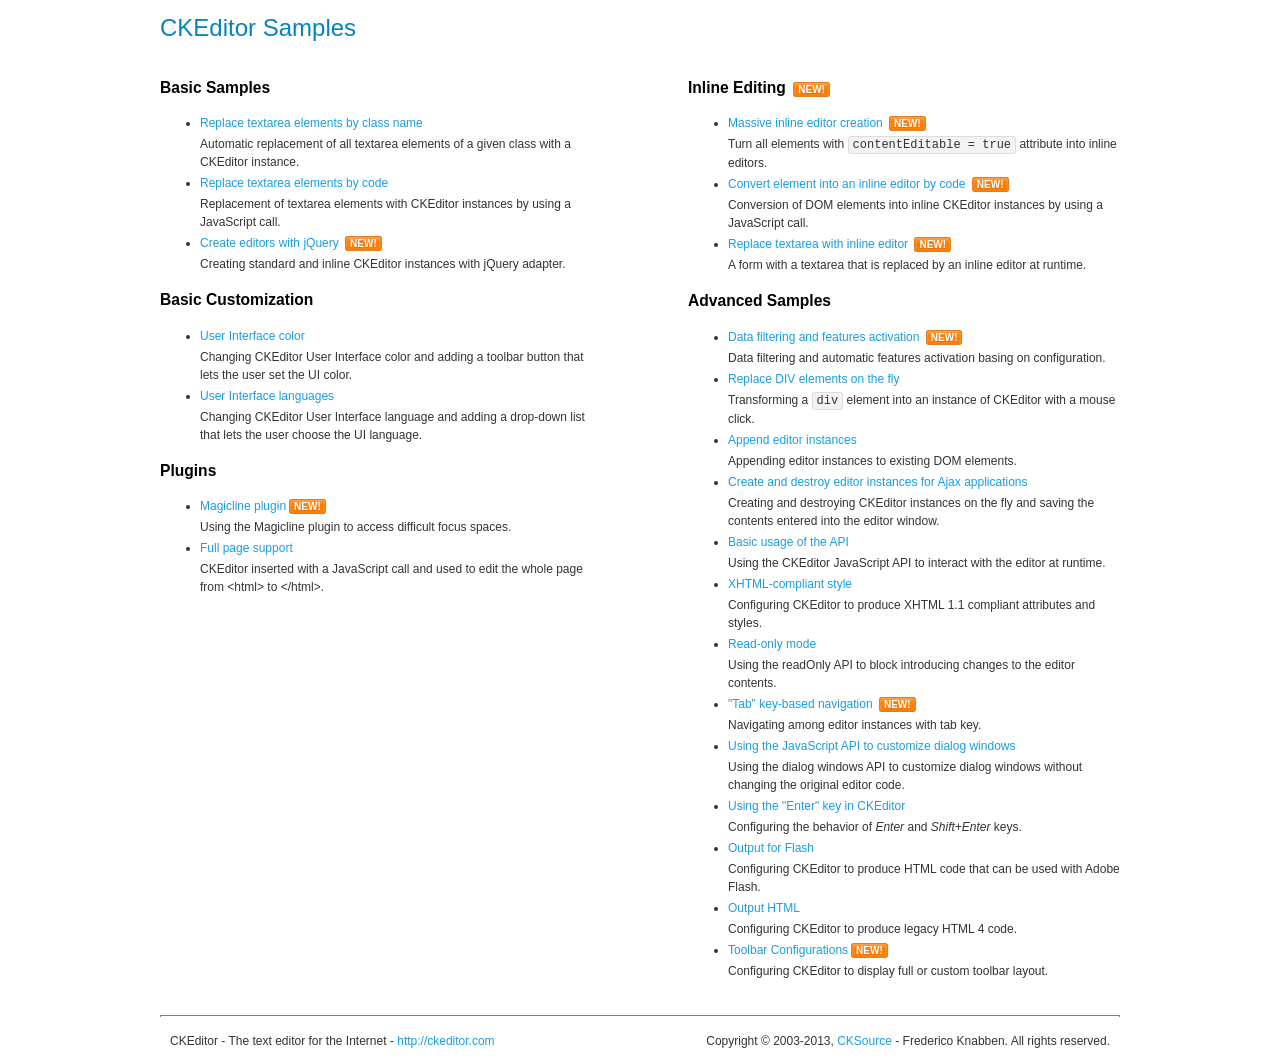
<file: wapp/admin/vendors/ckeditor/samples/index.html>
<!DOCTYPE html>
<!--
Copyright (c) 2003-2013, CKSource - Frederico Knabben. All rights reserved.
For licensing, see LICENSE.md or http://ckeditor.com/license
-->
<html>
<head>
	<title>CKEditor Samples</title>
	<meta charset="utf-8">
	<link rel="stylesheet" href="sample.css">
</head>
<body>
	<h1 class="samples">
		CKEditor Samples
	</h1>
	<div class="twoColumns">
		<div class="twoColumnsLeft">
			<h2 class="samples">
				Basic Samples
			</h2>
			<dl class="samples">
				<dt><a class="samples" href="replacebyclass.html">Replace textarea elements by class name</a></dt>
				<dd>Automatic replacement of all textarea elements of a given class with a CKEditor instance.</dd>

				<dt><a class="samples" href="replacebycode.html">Replace textarea elements by code</a></dt>
				<dd>Replacement of textarea elements with CKEditor instances by using a JavaScript call.</dd>

				<dt><a class="samples" href="jquery.html">Create editors with jQuery</a> <span class="new">New!</span></dt>
				<dd>Creating standard and inline CKEditor instances with jQuery adapter.</dd>
			</dl>

			<h2 class="samples">
				Basic Customization
			</h2>
			<dl class="samples">
				<dt><a class="samples" href="uicolor.html">User Interface color</a></dt>
				<dd>Changing CKEditor User Interface color and adding a toolbar button that lets the user set the UI color.</dd>

				<dt><a class="samples" href="uilanguages.html">User Interface languages</a></dt>
				<dd>Changing CKEditor User Interface language and adding a drop-down list that lets the user choose the UI language.</dd>
			</dl>


			<h2 class="samples">Plugins</h2>
<dl class="samples">
<dt><a class="samples" href="plugins/magicline/magicline.html">Magicline plugin</a><span class="new">New!</span></dt>
<dd>Using the Magicline plugin to access difficult focus spaces.</dd>

<dt><a class="samples" href="plugins/wysiwygarea/fullpage.html">Full page support</a></dt>
<dd>CKEditor inserted with a JavaScript call and used to edit the whole page from &lt;html&gt; to &lt;/html&gt;.</dd>
</dl>
		</div>
		<div class="twoColumnsRight">
			<h2 class="samples">
				Inline Editing <span class="new">New!</span>
			</h2>
			<dl class="samples">
				<dt><a class="samples" href="inlineall.html">Massive inline editor creation</a> <span class="new">New!</span></dt>
				<dd>Turn all elements with <code>contentEditable = true</code> attribute into inline editors.</dd>

				<dt><a class="samples" href="inlinebycode.html">Convert element into an inline editor by code</a> <span class="new">New!</span></dt>
				<dd>Conversion of DOM elements into inline CKEditor instances by using a JavaScript call.</dd>

				<dt><a class="samples" href="inlinetextarea.html">Replace textarea with inline editor</a> <span class="new">New!</span></dt>
				<dd>A form with a textarea that is replaced by an inline editor at runtime.</dd>

				
			</dl>

			<h2 class="samples">
				Advanced Samples
			</h2>
			<dl class="samples">
				<dt><a class="samples" href="datafiltering.html">Data filtering and features activation</a> <span class="new">New!</span></dt>
				<dd>Data filtering and automatic features activation basing on configuration.</dd>

				<dt><a class="samples" href="divreplace.html">Replace DIV elements on the fly</a></dt>
				<dd>Transforming a <code>div</code> element into an instance of CKEditor with a mouse click.</dd>

				<dt><a class="samples" href="appendto.html">Append editor instances</a></dt>
				<dd>Appending editor instances to existing DOM elements.</dd>

				<dt><a class="samples" href="ajax.html">Create and destroy editor instances for Ajax applications</a></dt>
				<dd>Creating and destroying CKEditor instances on the fly and saving the contents entered into the editor window.</dd>

				<dt><a class="samples" href="api.html">Basic usage of the API</a></dt>
				<dd>Using the CKEditor JavaScript API to interact with the editor at runtime.</dd>

				<dt><a class="samples" href="xhtmlstyle.html">XHTML-compliant style</a></dt>
				<dd>Configuring CKEditor to produce XHTML 1.1 compliant attributes and styles.</dd>

				<dt><a class="samples" href="readonly.html">Read-only mode</a></dt>
				<dd>Using the readOnly API to block introducing changes to the editor contents.</dd>

				<dt><a class="samples" href="tabindex.html">"Tab" key-based navigation</a> <span class="new">New!</span></dt>
				<dd>Navigating among editor instances with tab key.</dd>


				
<dt><a class="samples" href="plugins/dialog/dialog.html">Using the JavaScript API to customize dialog windows</a></dt>
<dd>Using the dialog windows API to customize dialog windows without changing the original editor code.</dd>

<dt><a class="samples" href="plugins/enterkey/enterkey.html">Using the &quot;Enter&quot; key in CKEditor</a></dt>
<dd>Configuring the behavior of <em>Enter</em> and <em>Shift+Enter</em> keys.</dd>

<dt><a class="samples" href="plugins/htmlwriter/outputforflash.html">Output for Flash</a></dt>
<dd>Configuring CKEditor to produce HTML code that can be used with Adobe Flash.</dd>

<dt><a class="samples" href="plugins/htmlwriter/outputhtml.html">Output HTML</a></dt>
<dd>Configuring CKEditor to produce legacy HTML 4 code.</dd>

<dt><a class="samples" href="plugins/toolbar/toolbar.html">Toolbar Configurations</a><span class="new">New!</span></dt>
<dd>Configuring CKEditor to display full or custom toolbar layout.</dd>

			</dl>
		</div>
	</div>
	<div id="footer">
		<hr>
		<p>
			CKEditor - The text editor for the Internet - <a class="samples" href="http://ckeditor.com/">http://ckeditor.com</a>
		</p>
		<p id="copy">
			Copyright &copy; 2003-2013, <a class="samples" href="http://cksource.com/">CKSource</a> - Frederico Knabben. All rights reserved.
		</p>
	</div>
</body>
</html>
</file>
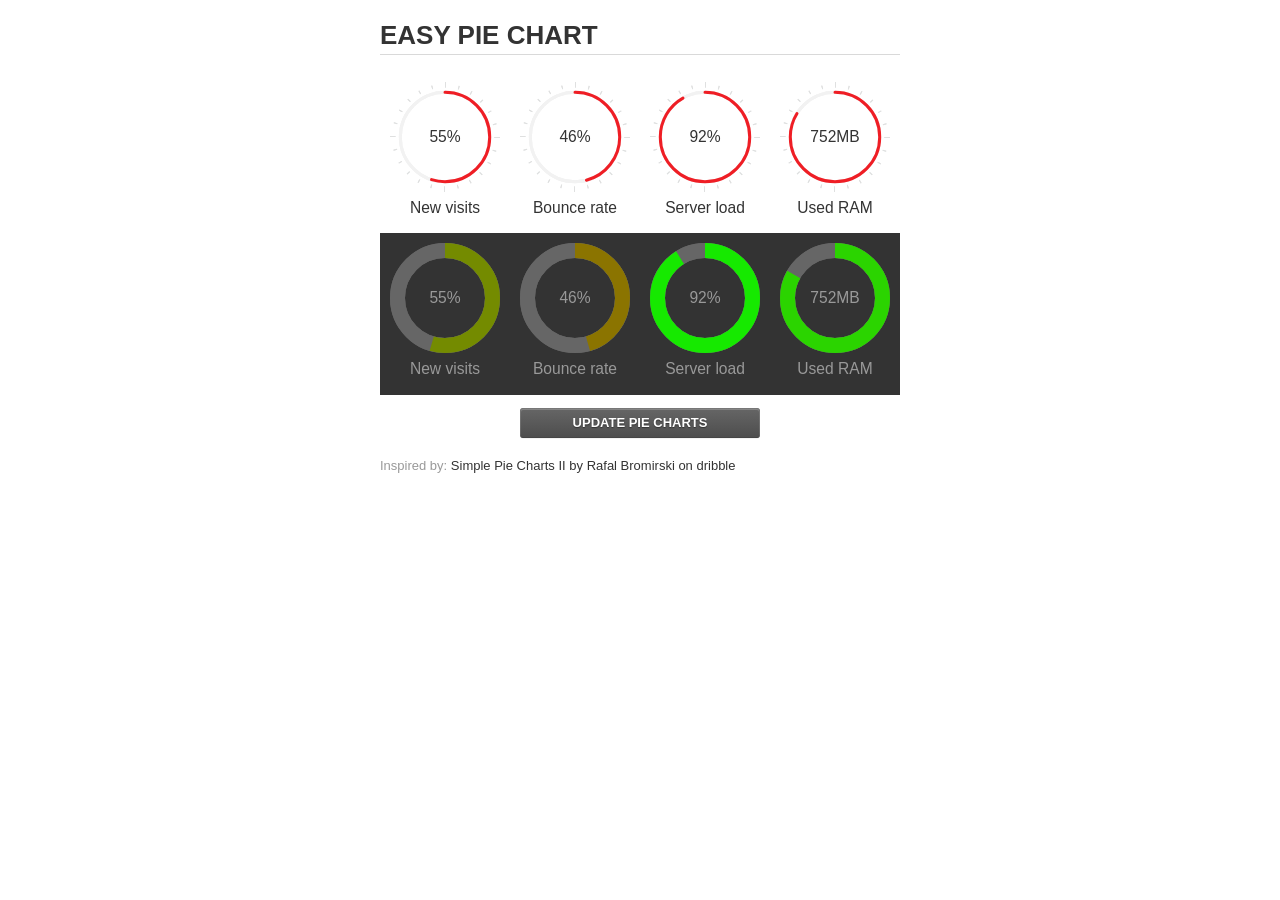
<file: wapp/admin/vendors/easypiechart/examples/index.html>
<!doctype html>
<html>
    <head>
        <meta charset="utf-8">
        <title>Easy Pie Chart</title>
        <script type="text/javascript" src="https://ajax.googleapis.com/ajax/libs/jquery/1.7.2/jquery.min.js"></script>
        <script type="text/javascript" src="http://html5shiv.googlecode.com/svn/trunk/html5.js"></script>
        <script type="text/javascript" src="excanvas.js"></script>
        <script type="text/javascript" src="../jquery.easy-pie-chart.js"></script>

        <link rel="stylesheet" type="text/css" href="style.css" media="screen">
        <link rel="stylesheet" type="text/css" href="../jquery.easy-pie-chart.css" media="screen">

        <meta name="viewport" content="width=device-width, initial-scale=1.0">

        <script type="text/javascript">
            var initPieChart = function() {
                $('.percentage').easyPieChart({
                    animate: 1000
                });
                $('.percentage-light').easyPieChart({
                    barColor: function(percent) {
                        percent /= 100;
                        return "rgb(" + Math.round(255 * (1-percent)) + ", " + Math.round(255 * percent) + ", 0)";
                    },
                    trackColor: '#666',
                    scaleColor: false,
                    lineCap: 'butt',
                    lineWidth: 15,
                    animate: 1000
                });

                $('.updateEasyPieChart').on('click', function(e) {
                  e.preventDefault();
                  $('.percentage, .percentage-light').each(function() {
                    var newValue = Math.round(100*Math.random());
                    $(this).data('easyPieChart').update(newValue);
                    $('span', this).text(newValue);
                  });
                });
            };
        </script>
    </head>
    <body onload="initPieChart();">
        <div class="container">
            <h1>EASY PIE CHART</h1>
            <div class="chart">
                <div class="percentage" data-percent="55"><span>55</span>%</div>
                <div class="label">New visits</div>
            </div>
            <div class="chart">
                <div class="percentage" data-percent="46"><span>46</span>%</div>
                <div class="label">Bounce rate</div>
            </div>
            <div class="chart">
                <div class="percentage" data-percent="92"><span>92</span>%</div>
                <div class="label">Server load</div>
            </div>
            <div class="chart">
                <div class="percentage" data-percent="84"><span>752</span>MB</div>
                <div class="label">Used RAM</div>
            </div>
            <div style="clear:both;"></div>
            <div class="dark">
                <div class="chart">
                    <div class="percentage-light" data-percent="55"><span>55</span>%</div>
                    <div class="label">New visits</div>
                </div>
                <div class="chart">
                    <div class="percentage-light" data-percent="46"><span>46</span>%</div>
                    <div class="label">Bounce rate</div>
                </div>
                <div class="chart">
                    <div class="percentage-light" data-percent="92"><span>92</span>%</div>
                    <div class="label">Server load</div>
                </div>
                <div class="chart">
                    <div class="percentage-light" data-percent="84"><span>752</span>MB</div>
                    <div class="label">Used RAM</div>
                </div>
                <div style="clear:both;"></div>
            </div>

            <p><a href="#" class="button updateEasyPieChart">Update pie charts</a></p>

            <p class="credits">Inspired by: <a href="http://drbl.in/ezuc" target="_blank">Simple Pie Charts II by Rafal Bromirski on dribble</a></p>
        </div>
    </body>
</html>
</file>
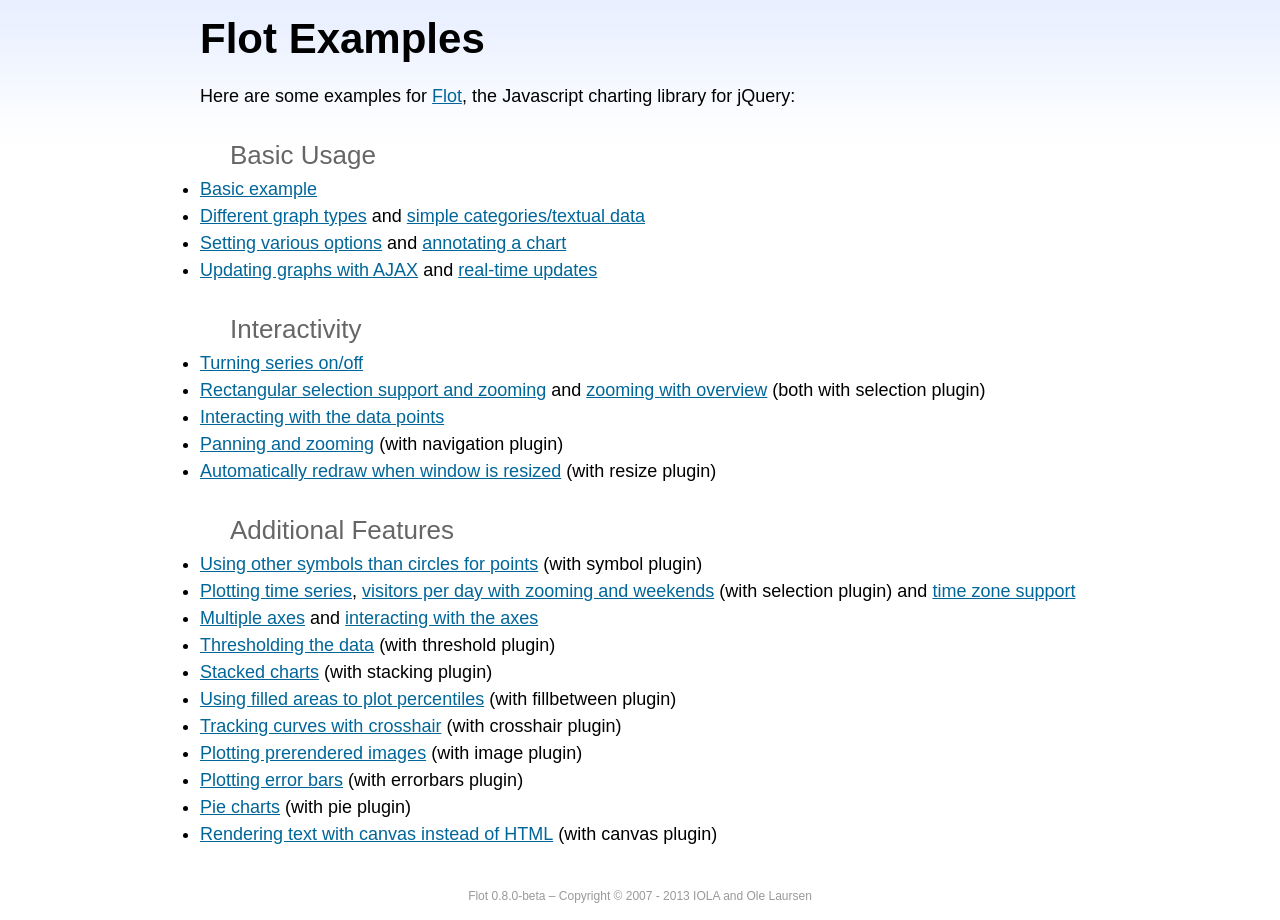
<file: wapp/admin/vendors/flot/examples/index.html>
<!DOCTYPE html PUBLIC "-//W3C//DTD HTML 4.01//EN" "http://www.w3.org/TR/html4/strict.dtd">
<html>
<head>
	<meta http-equiv="Content-Type" content="text/html; charset=utf-8">
	<title>Flot Examples</title>
	<link href="examples.css" rel="stylesheet" type="text/css">
	<style>

	h3 {
		margin-top: 30px;
		margin-bottom: 5px;
	}

	</style>
	<script language="javascript" type="text/javascript" src="../jquery.js"></script>
	<script language="javascript" type="text/javascript" src="../jquery.flot.js"></script>
	<script type="text/javascript">

	$(function() {

		// Add the Flot version string to the footer

		$("#footer").prepend("Flot " + $.plot.version + " &ndash; ");
	});

	</script>
</head>
<body>

	<div id="header">
		<h2>Flot Examples</h2>
	</div>

	<div id="content">

		<p>Here are some examples for <a href="http://www.flotcharts.org">Flot</a>, the Javascript charting library for jQuery:</p>

		<h3>Basic Usage</h3>

		<ul>
			<li><a href="basic-usage/index.html">Basic example</a></li>
			<li><a href="series-types/index.html">Different graph types</a> and <a href="categories/index.html">simple categories/textual data</a></li>
			<li><a href="basic-options/index.html">Setting various options</a> and <a href="annotating/index.html">annotating a chart</a></li>
			<li><a href="ajax/index.html">Updating graphs with AJAX</a> and <a href="realtime/index.html">real-time updates</a></li>
		</ul>

		<h3>Interactivity</h3>

		<ul>
			<li><a href="series-toggle/index.html">Turning series on/off</a></li>
			<li><a href="selection/index.html">Rectangular selection support and zooming</a> and <a href="zooming/index.html">zooming with overview</a> (both with selection plugin)</li>
			<li><a href="interacting/index.html">Interacting with the data points</a></li>
			<li><a href="navigate/index.html">Panning and zooming</a> (with navigation plugin)</li>
			<li><a href="resize/index.html">Automatically redraw when window is resized</a> (with resize plugin)</li>
		</ul>

		<h3>Additional Features</h3>

		<ul>
			<li><a href="symbols/index.html">Using other symbols than circles for points</a> (with symbol plugin)</li>
			<li><a href="axes-time/index.html">Plotting time series</a>, <a href="visitors/index.html">visitors per day with zooming and weekends</a> (with selection plugin) and <a href="axes-time-zones/index.html">time zone support</a></li>
			<li><a href="axes-multiple/index.html">Multiple axes</a> and <a href="axes-interacting/index.html">interacting with the axes</a></li>
			<li><a href="threshold/index.html">Thresholding the data</a> (with threshold plugin)</li>
			<li><a href="stacking/index.html">Stacked charts</a> (with stacking plugin)</li>
			<li><a href="percentiles/index.html">Using filled areas to plot percentiles</a> (with fillbetween plugin)</li>
			<li><a href="tracking/index.html">Tracking curves with crosshair</a> (with crosshair plugin)</li>
			<li><a href="image/index.html">Plotting prerendered images</a> (with image plugin)</li>
			<li><a href="series-errorbars/index.html">Plotting error bars</a> (with errorbars plugin)</li>
			<li><a href="series-pie/index.html">Pie charts</a> (with pie plugin)</li>
			<li><a href="canvas/index.html">Rendering text with canvas instead of HTML</a> (with canvas plugin)</li>
		</ul>

	</div>

	<div id="footer">
		Copyright &copy; 2007 - 2013 IOLA and Ole Laursen
	</div>

</body>
</html>
</file>
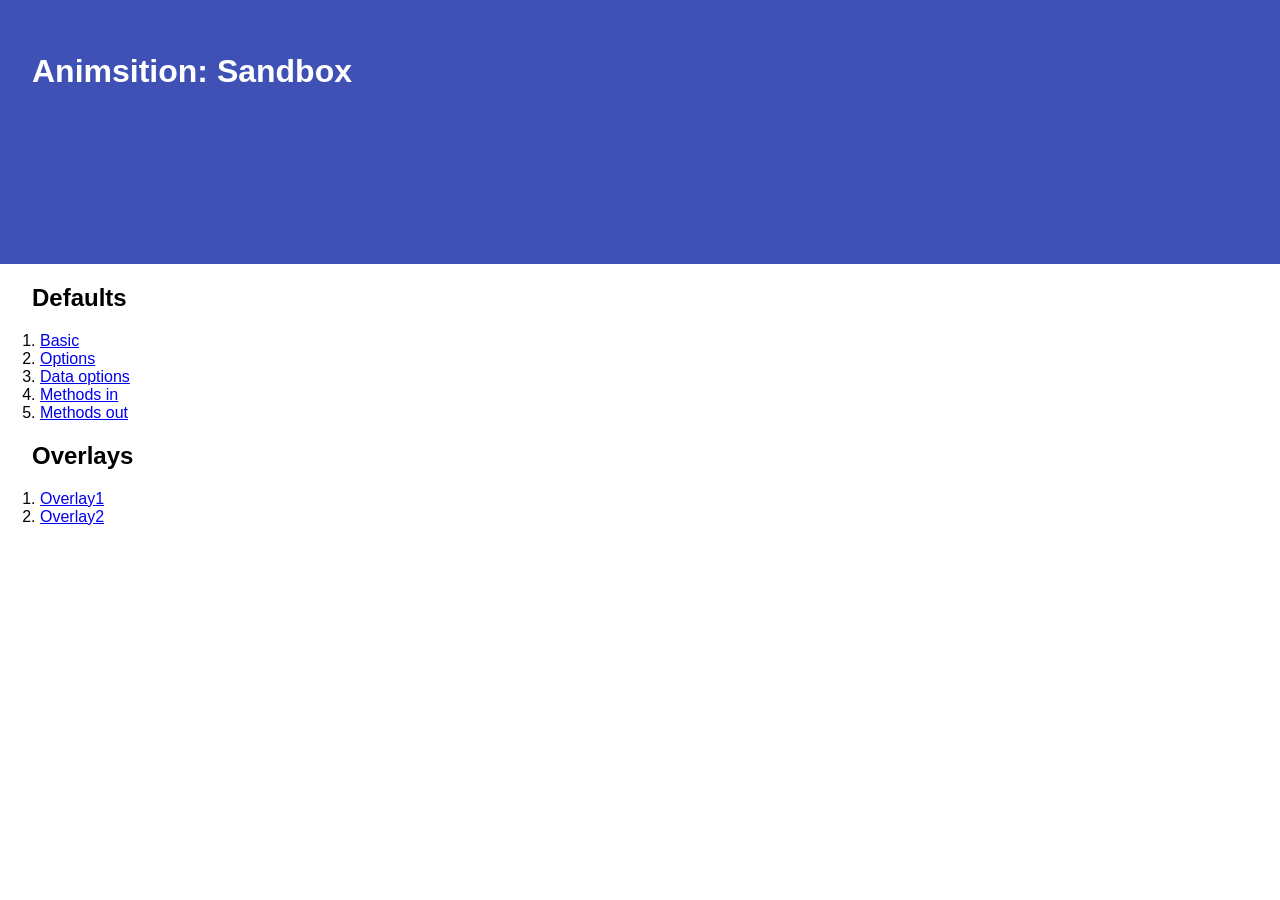
<file: wapp/userApp/js/animsition-master/sandbox/index.html>
<!DOCTYPE html>
<html lang="en">
<head>
  <meta charset="utf-8">
  <meta http-equiv="X-UA-Compatible" content="IE=edge">
  <meta name="viewport" content="width=device-width, initial-scale=1">
  <title>Sandbox: home - Animsition</title>
  <link href="sandbox.css" rel="stylesheet">
  <link href="../dist/css/animsition.min.css" rel="stylesheet">
</head>
<body>
  <div class="animsition">

    <div class="item bg-indigo">
      <h1>Animsition: Sandbox</h1>
    </div>

    <h2>Defaults</h2>
    <ol>
      <li><a class="animsition-link" href="index.html">Basic</a></li>
      <li><a class="animsition-link" href="options.html">Options</a></li>
      <li><a class="animsition-link" href="data-options.html">Data options</a></li>
      <li><a class="animsition-link" href="methods-in.html">Methods in</a></li>
      <li><a class="animsition-link" href="methods-out.html">Methods out</a></li>
    </ol>

    <h2>Overlays</h2>
    <ol>
      <li><a class="animsition-link" href="overlay1.html">Overlay1</a></li>
      <li><a class="animsition-link" href="overlay2.html">Overlay2</a></li>
    </ol>

  </div>

  <script src="https://ajax.googleapis.com/ajax/libs/jquery/1.7.0/jquery.min.js"></script>
  <script src="../dist/js/animsition.min.js" charset="utf-8"></script>
  <script>
  $(document).ready(function() {
    $('.animsition').animsition();
  });
  </script>

</body>
</html>
</file>
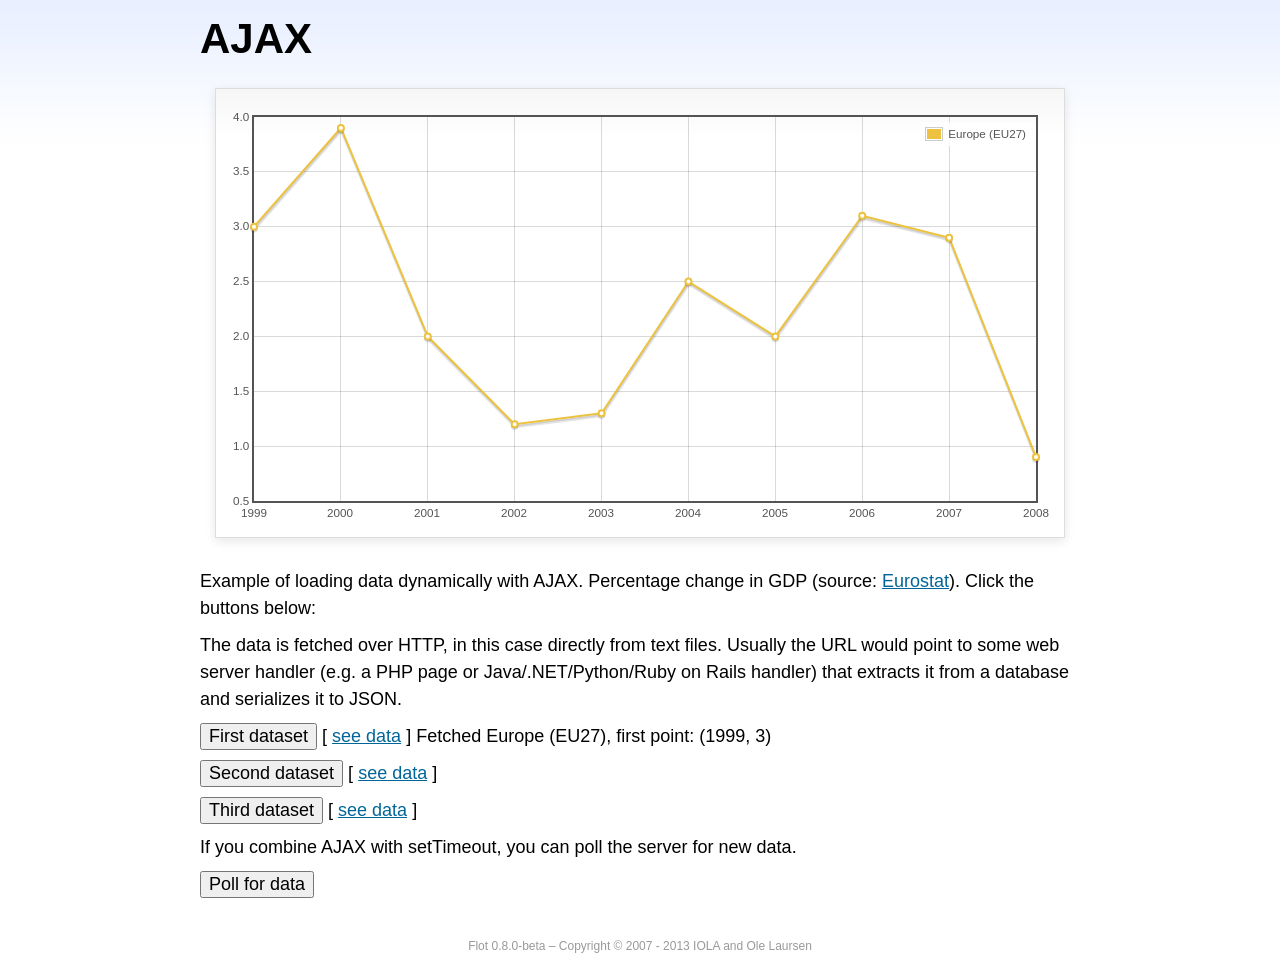
<file: wapp/admin/vendors/flot/examples/ajax/index.html>
<!DOCTYPE html PUBLIC "-//W3C//DTD HTML 4.01//EN" "http://www.w3.org/TR/html4/strict.dtd">
<html>
<head>
	<meta http-equiv="Content-Type" content="text/html; charset=utf-8">
	<title>Flot Examples: AJAX</title>
	<link href="../examples.css" rel="stylesheet" type="text/css">
	<!--[if lte IE 8]><script language="javascript" type="text/javascript" src="../../excanvas.min.js"></script><![endif]-->
	<script language="javascript" type="text/javascript" src="../../jquery.js"></script>
	<script language="javascript" type="text/javascript" src="../../jquery.flot.js"></script>
	<script type="text/javascript">

	$(function() {

		var options = {
			lines: {
				show: true
			},
			points: {
				show: true
			},
			xaxis: {
				tickDecimals: 0,
				tickSize: 1
			}
		};

		var data = [];

		$.plot("#placeholder", data, options);

		// Fetch one series, adding to what we already have

		var alreadyFetched = {};

		$("button.fetchSeries").click(function () {

			var button = $(this);

			// Find the URL in the link right next to us, then fetch the data

			var dataurl = button.siblings("a").attr("href");

			function onDataReceived(series) {

				// Extract the first coordinate pair; jQuery has parsed it, so
				// the data is now just an ordinary JavaScript object

				var firstcoordinate = "(" + series.data[0][0] + ", " + series.data[0][1] + ")";
				button.siblings("span").text("Fetched " + series.label + ", first point: " + firstcoordinate);

				// Push the new data onto our existing data array

				if (!alreadyFetched[series.label]) {
					alreadyFetched[series.label] = true;
					data.push(series);
				}

				$.plot("#placeholder", data, options);
			}

			$.ajax({
				url: dataurl,
				type: "GET",
				dataType: "json",
				success: onDataReceived
			});
		});

		// Initiate a recurring data update

		$("button.dataUpdate").click(function () {

			data = [];
			alreadyFetched = {};

			$.plot("#placeholder", data, options);

			var iteration = 0;

			function fetchData() {

				++iteration;

				function onDataReceived(series) {

					// Load all the data in one pass; if we only got partial
					// data we could merge it with what we already have.

					data = [ series ];
					$.plot("#placeholder", data, options);
				}

				// Normally we call the same URL - a script connected to a
				// database - but in this case we only have static example
				// files, so we need to modify the URL.

				$.ajax({
					url: "data-eu-gdp-growth-" + iteration + ".json",
					type: "GET",
					dataType: "json",
					success: onDataReceived
				});

				if (iteration < 5) {
					setTimeout(fetchData, 1000);
				} else {
					data = [];
					alreadyFetched = {};
				}
			}

			setTimeout(fetchData, 1000);
		});

		// Load the first series by default, so we don't have an empty plot

		$("button.fetchSeries:first").click();

		// Add the Flot version string to the footer

		$("#footer").prepend("Flot " + $.plot.version + " &ndash; ");
	});

	</script>
</head>
<body>

	<div id="header">
		<h2>AJAX</h2>
	</div>

	<div id="content">

		<div class="demo-container">
			<div id="placeholder" class="demo-placeholder"></div>
		</div>

		<p>Example of loading data dynamically with AJAX. Percentage change in GDP (source: <a href="http://epp.eurostat.ec.europa.eu/tgm/table.do?tab=table&init=1&plugin=1&language=en&pcode=tsieb020">Eurostat</a>). Click the buttons below:</p>

		<p>The data is fetched over HTTP, in this case directly from text files. Usually the URL would point to some web server handler (e.g. a PHP page or Java/.NET/Python/Ruby on Rails handler) that extracts it from a database and serializes it to JSON.</p>

		<p>
			<button class="fetchSeries">First dataset</button>
			[ <a href="data-eu-gdp-growth.json">see data</a> ]
			<span></span>
		</p>

		<p>
			<button class="fetchSeries">Second dataset</button>
			[ <a href="data-japan-gdp-growth.json">see data</a> ]
			<span></span>
		</p>

		<p>
			<button class="fetchSeries">Third dataset</button>
			[ <a href="data-usa-gdp-growth.json">see data</a> ]
			<span></span>
		</p>

		<p>If you combine AJAX with setTimeout, you can poll the server for new data.</p>

		<p>
			<button class="dataUpdate">Poll for data</button>
		</p>

	</div>

	<div id="footer">
		Copyright &copy; 2007 - 2013 IOLA and Ole Laursen
	</div>

</body>
</html>
</file>
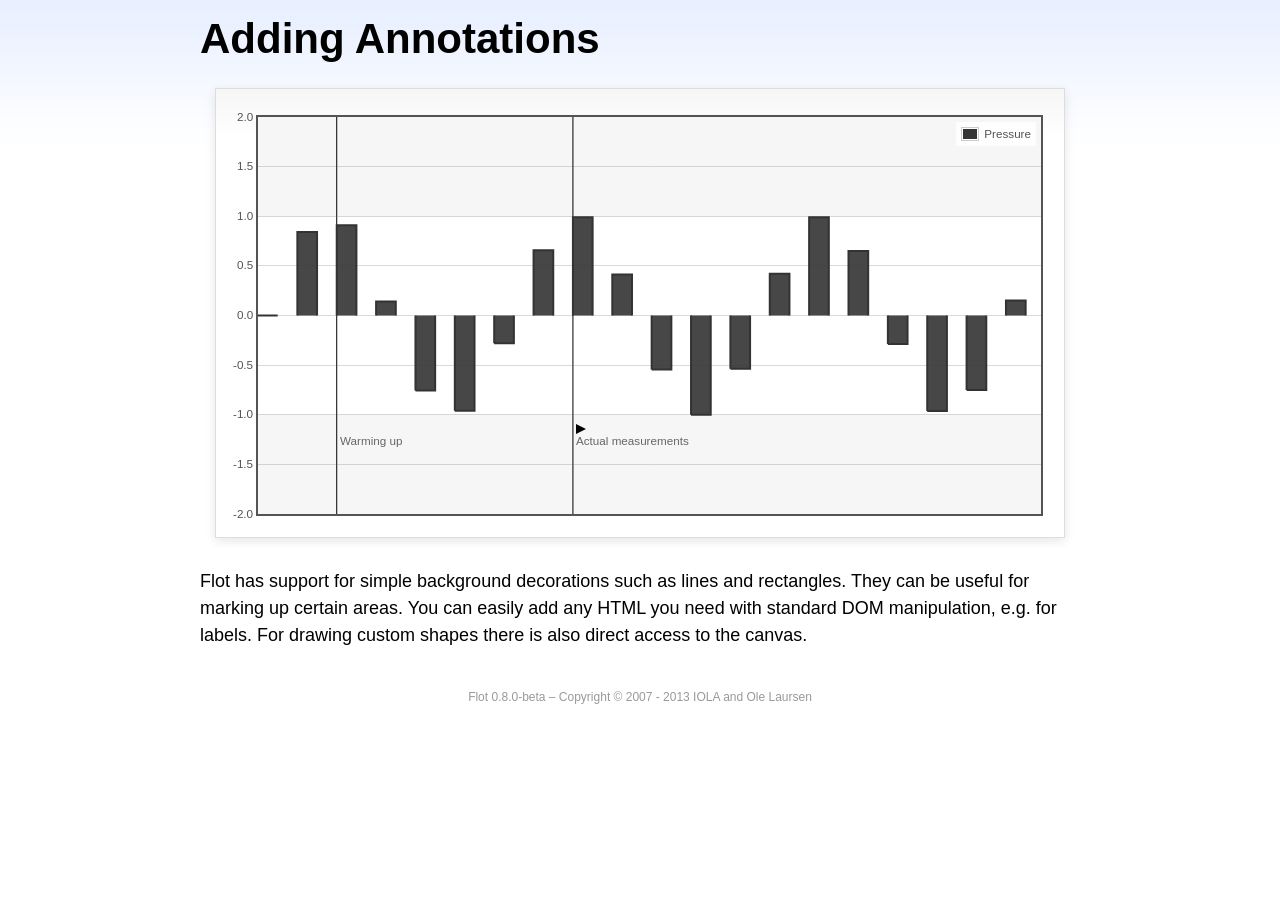
<file: wapp/admin/vendors/flot/examples/annotating/index.html>
<!DOCTYPE html PUBLIC "-//W3C//DTD HTML 4.01//EN" "http://www.w3.org/TR/html4/strict.dtd">
<html>
<head>
	<meta http-equiv="Content-Type" content="text/html; charset=utf-8">
	<title>Flot Examples: Adding Annotations</title>
	<link href="../examples.css" rel="stylesheet" type="text/css">
	<!--[if lte IE 8]><script language="javascript" type="text/javascript" src="../../excanvas.min.js"></script><![endif]-->
	<script language="javascript" type="text/javascript" src="../../jquery.js"></script>
	<script language="javascript" type="text/javascript" src="../../jquery.flot.js"></script>
	<script type="text/javascript">

	$(function() {

		var d1 = [];
		for (var i = 0; i < 20; ++i) {
			d1.push([i, Math.sin(i)]);
		}

		var data = [{ data: d1, label: "Pressure", color: "#333" }];

		var markings = [
			{ color: "#f6f6f6", yaxis: { from: 1 } },
			{ color: "#f6f6f6", yaxis: { to: -1 } },
			{ color: "#000", lineWidth: 1, xaxis: { from: 2, to: 2 } },
			{ color: "#000", lineWidth: 1, xaxis: { from: 8, to: 8 } }
		];

		var placeholder = $("#placeholder");

		var plot = $.plot(placeholder, data, {
			bars: { show: true, barWidth: 0.5, fill: 0.9 },
			xaxis: { ticks: [], autoscaleMargin: 0.02 },
			yaxis: { min: -2, max: 2 },
			grid: { markings: markings }
		});

		var o = plot.pointOffset({ x: 2, y: -1.2});

		// Append it to the placeholder that Flot already uses for positioning

		placeholder.append("<div style='position:absolute;left:" + (o.left + 4) + "px;top:" + o.top + "px;color:#666;font-size:smaller'>Warming up</div>");

		o = plot.pointOffset({ x: 8, y: -1.2});
		placeholder.append("<div style='position:absolute;left:" + (o.left + 4) + "px;top:" + o.top + "px;color:#666;font-size:smaller'>Actual measurements</div>");

		// Draw a little arrow on top of the last label to demonstrate canvas
		// drawing

		var ctx = plot.getCanvas().getContext("2d");
		ctx.beginPath();
		o.left += 4;
		ctx.moveTo(o.left, o.top);
		ctx.lineTo(o.left, o.top - 10);
		ctx.lineTo(o.left + 10, o.top - 5);
		ctx.lineTo(o.left, o.top);
		ctx.fillStyle = "#000";
		ctx.fill();

		// Add the Flot version string to the footer

		$("#footer").prepend("Flot " + $.plot.version + " &ndash; ");
	});

	</script>
</head>
<body>

	<div id="header">
		<h2>Adding Annotations</h2>
	</div>

	<div id="content">

		<div class="demo-container">
			<div id="placeholder" class="demo-placeholder"></div>
		</div>

		<p>Flot has support for simple background decorations such as lines and rectangles. They can be useful for marking up certain areas. You can easily add any HTML you need with standard DOM manipulation, e.g. for labels. For drawing custom shapes there is also direct access to the canvas.</p>

	</div>

	<div id="footer">
		Copyright &copy; 2007 - 2013 IOLA and Ole Laursen
	</div>

</body>
</html>
</file>
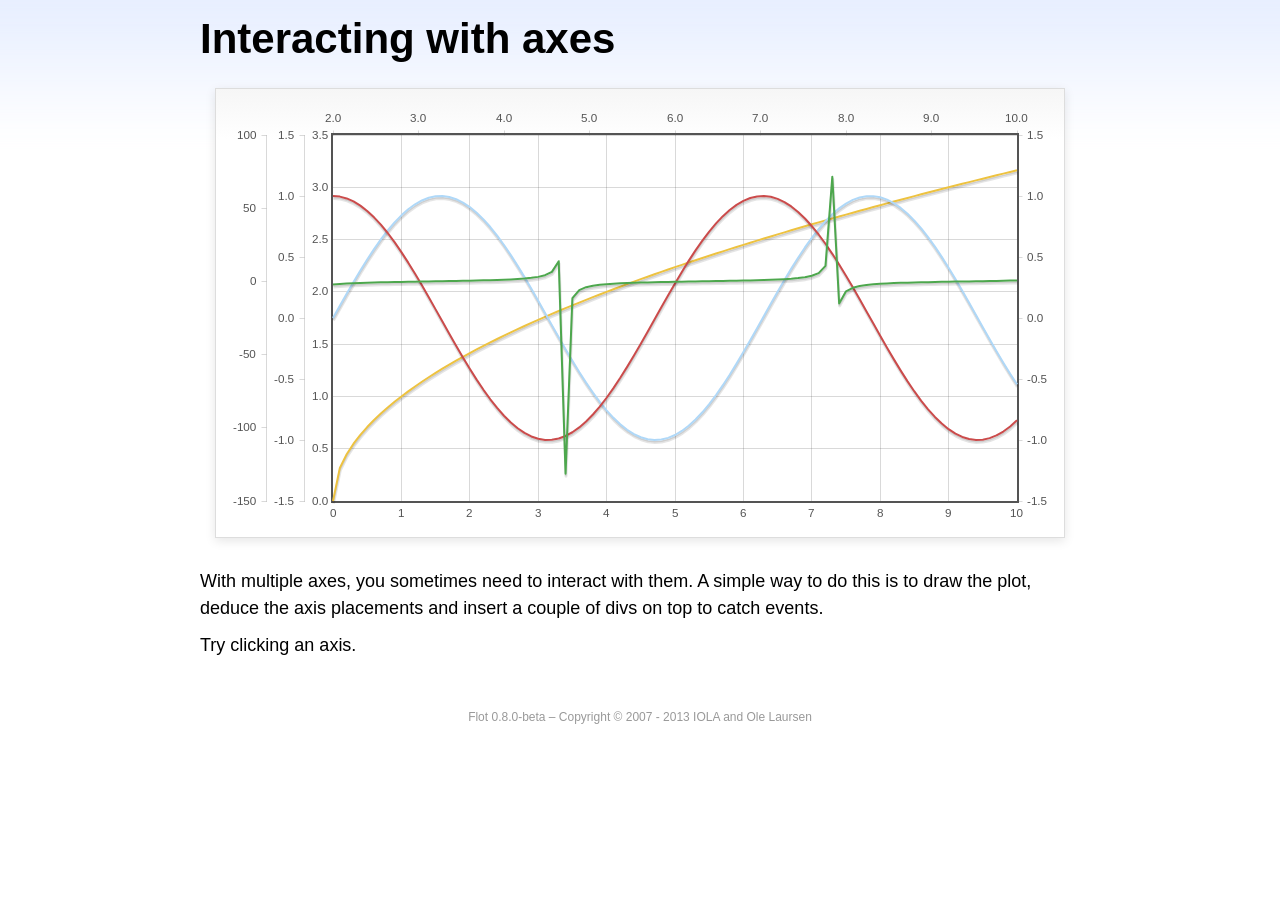
<file: wapp/admin/vendors/flot/examples/axes-interacting/index.html>
<!DOCTYPE html PUBLIC "-//W3C//DTD HTML 4.01//EN" "http://www.w3.org/TR/html4/strict.dtd">
<html>
<head>
	<meta http-equiv="Content-Type" content="text/html; charset=utf-8">
	<title>Flot Examples: Interacting with axes</title>
	<link href="../examples.css" rel="stylesheet" type="text/css">
	<!--[if lte IE 8]><script language="javascript" type="text/javascript" src="../../excanvas.min.js"></script><![endif]-->
	<script language="javascript" type="text/javascript" src="../../jquery.js"></script>
	<script language="javascript" type="text/javascript" src="../../jquery.flot.js"></script>
	<script type="text/javascript">

	$(function() {

		function generate(start, end, fn) {
			var res = [];
			for (var i = 0; i <= 100; ++i) {
				var x = start + i / 100 * (end - start);
				res.push([x, fn(x)]);
			}
			return res;
		}

		var data = [
			{ data: generate(0, 10, function (x) { return Math.sqrt(x);}), xaxis: 1, yaxis:1 },
			{ data: generate(0, 10, function (x) { return Math.sin(x);}), xaxis: 1, yaxis:2 },
			{ data: generate(0, 10, function (x) { return Math.cos(x);}), xaxis: 1, yaxis:3 },
			{ data: generate(2, 10, function (x) { return Math.tan(x);}), xaxis: 2, yaxis: 4 }
		];

		var plot = $.plot("#placeholder", data, {
			xaxes: [
				{ position: 'bottom' },
				{ position: 'top'}
			],
			yaxes: [
				{ position: 'left' },
				{ position: 'left' },
				{ position: 'right' },
				{ position: 'left' }
			]
		});

		// Create a div for each axis

		$.each(plot.getAxes(), function (i, axis) {
			if (!axis.show)
				return;

			var box = axis.box;

			$("<div class='axisTarget' style='position:absolute; left:" + box.left + "px; top:" + box.top + "px; width:" + box.width +  "px; height:" + box.height + "px'></div>")
				.data("axis.direction", axis.direction)
				.data("axis.n", axis.n)
				.css({ backgroundColor: "#f00", opacity: 0, cursor: "pointer" })
				.appendTo(plot.getPlaceholder())
				.hover(
					function () { $(this).css({ opacity: 0.10 }) },
					function () { $(this).css({ opacity: 0 }) }
				)
				.click(function () {
					$("#click").text("You clicked the " + axis.direction + axis.n + "axis!")
				});
		});

		// Add the Flot version string to the footer

		$("#footer").prepend("Flot " + $.plot.version + " &ndash; ");
	});

	</script>
</head>
<body>

	<div id="header">
		<h2>Interacting with axes</h2>
	</div>

	<div id="content">

		<div class="demo-container">
			<div id="placeholder" class="demo-placeholder"></div>
		</div>

		<p>With multiple axes, you sometimes need to interact with them. A simple way to do this is to draw the plot, deduce the axis placements and insert a couple of divs on top to catch events.</p>

		<p>Try clicking an axis.</p>

		<p id="click"></p>

	</div>

	<div id="footer">
		Copyright &copy; 2007 - 2013 IOLA and Ole Laursen
	</div>

</body>
</html>
</file>
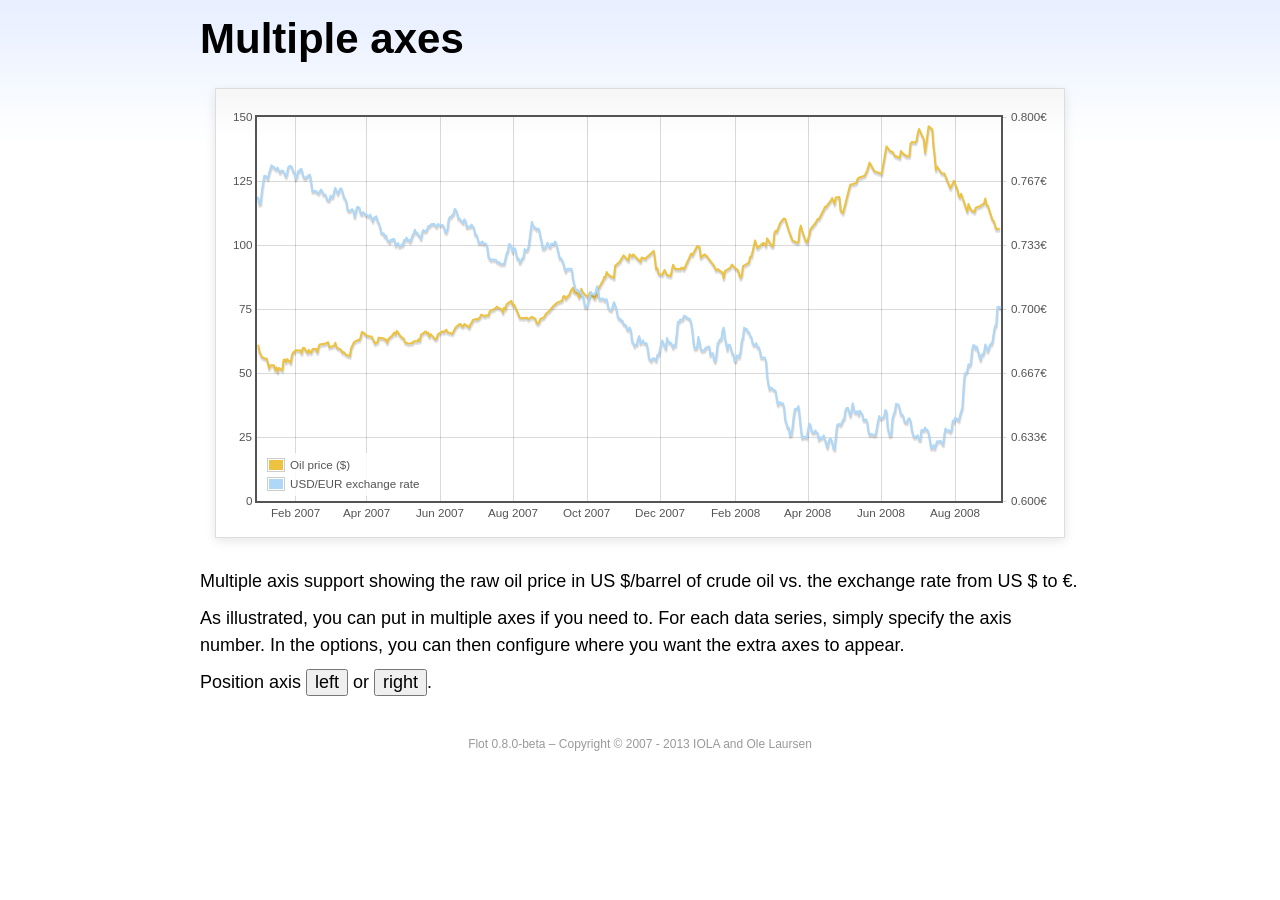
<file: wapp/admin/vendors/flot/examples/axes-multiple/index.html>
<!DOCTYPE html PUBLIC "-//W3C//DTD HTML 4.01//EN" "http://www.w3.org/TR/html4/strict.dtd">
<html>
<head>
	<meta http-equiv="Content-Type" content="text/html; charset=utf-8">
	<title>Flot Examples: Multiple Axes</title>
	<link href="../examples.css" rel="stylesheet" type="text/css">
	<!--[if lte IE 8]><script language="javascript" type="text/javascript" src="../../excanvas.min.js"></script><![endif]-->
	<script language="javascript" type="text/javascript" src="../../jquery.js"></script>
	<script language="javascript" type="text/javascript" src="../../jquery.flot.js"></script>
	<script language="javascript" type="text/javascript" src="../../jquery.flot.time.js"></script>
	<script type="text/javascript">

	$(function() {

		var oilprices = [[1167692400000,61.05], [1167778800000,58.32], [1167865200000,57.35], [1167951600000,56.31], [1168210800000,55.55], [1168297200000,55.64], [1168383600000,54.02], [1168470000000,51.88], [1168556400000,52.99], [1168815600000,52.99], [1168902000000,51.21], [1168988400000,52.24], [1169074800000,50.48], [1169161200000,51.99], [1169420400000,51.13], [1169506800000,55.04], [1169593200000,55.37], [1169679600000,54.23], [1169766000000,55.42], [1170025200000,54.01], [1170111600000,56.97], [1170198000000,58.14], [1170284400000,58.14], [1170370800000,59.02], [1170630000000,58.74], [1170716400000,58.88], [1170802800000,57.71], [1170889200000,59.71], [1170975600000,59.89], [1171234800000,57.81], [1171321200000,59.06], [1171407600000,58.00], [1171494000000,57.99], [1171580400000,59.39], [1171839600000,59.39], [1171926000000,58.07], [1172012400000,60.07], [1172098800000,61.14], [1172444400000,61.39], [1172530800000,61.46], [1172617200000,61.79], [1172703600000,62.00], [1172790000000,60.07], [1173135600000,60.69], [1173222000000,61.82], [1173308400000,60.05], [1173654000000,58.91], [1173740400000,57.93], [1173826800000,58.16], [1173913200000,57.55], [1173999600000,57.11], [1174258800000,56.59], [1174345200000,59.61], [1174518000000,61.69], [1174604400000,62.28], [1174860000000,62.91], [1174946400000,62.93], [1175032800000,64.03], [1175119200000,66.03], [1175205600000,65.87], [1175464800000,64.64], [1175637600000,64.38], [1175724000000,64.28], [1175810400000,64.28], [1176069600000,61.51], [1176156000000,61.89], [1176242400000,62.01], [1176328800000,63.85], [1176415200000,63.63], [1176674400000,63.61], [1176760800000,63.10], [1176847200000,63.13], [1176933600000,61.83], [1177020000000,63.38], [1177279200000,64.58], [1177452000000,65.84], [1177538400000,65.06], [1177624800000,66.46], [1177884000000,64.40], [1178056800000,63.68], [1178143200000,63.19], [1178229600000,61.93], [1178488800000,61.47], [1178575200000,61.55], [1178748000000,61.81], [1178834400000,62.37], [1179093600000,62.46], [1179180000000,63.17], [1179266400000,62.55], [1179352800000,64.94], [1179698400000,66.27], [1179784800000,65.50], [1179871200000,65.77], [1179957600000,64.18], [1180044000000,65.20], [1180389600000,63.15], [1180476000000,63.49], [1180562400000,65.08], [1180908000000,66.30], [1180994400000,65.96], [1181167200000,66.93], [1181253600000,65.98], [1181599200000,65.35], [1181685600000,66.26], [1181858400000,68.00], [1182117600000,69.09], [1182204000000,69.10], [1182290400000,68.19], [1182376800000,68.19], [1182463200000,69.14], [1182722400000,68.19], [1182808800000,67.77], [1182895200000,68.97], [1182981600000,69.57], [1183068000000,70.68], [1183327200000,71.09], [1183413600000,70.92], [1183586400000,71.81], [1183672800000,72.81], [1183932000000,72.19], [1184018400000,72.56], [1184191200000,72.50], [1184277600000,74.15], [1184623200000,75.05], [1184796000000,75.92], [1184882400000,75.57], [1185141600000,74.89], [1185228000000,73.56], [1185314400000,75.57], [1185400800000,74.95], [1185487200000,76.83], [1185832800000,78.21], [1185919200000,76.53], [1186005600000,76.86], [1186092000000,76.00], [1186437600000,71.59], [1186696800000,71.47], [1186956000000,71.62], [1187042400000,71.00], [1187301600000,71.98], [1187560800000,71.12], [1187647200000,69.47], [1187733600000,69.26], [1187820000000,69.83], [1187906400000,71.09], [1188165600000,71.73], [1188338400000,73.36], [1188511200000,74.04], [1188856800000,76.30], [1189116000000,77.49], [1189461600000,78.23], [1189548000000,79.91], [1189634400000,80.09], [1189720800000,79.10], [1189980000000,80.57], [1190066400000,81.93], [1190239200000,83.32], [1190325600000,81.62], [1190584800000,80.95], [1190671200000,79.53], [1190757600000,80.30], [1190844000000,82.88], [1190930400000,81.66], [1191189600000,80.24], [1191276000000,80.05], [1191362400000,79.94], [1191448800000,81.44], [1191535200000,81.22], [1191794400000,79.02], [1191880800000,80.26], [1191967200000,80.30], [1192053600000,83.08], [1192140000000,83.69], [1192399200000,86.13], [1192485600000,87.61], [1192572000000,87.40], [1192658400000,89.47], [1192744800000,88.60], [1193004000000,87.56], [1193090400000,87.56], [1193176800000,87.10], [1193263200000,91.86], [1193612400000,93.53], [1193698800000,94.53], [1193871600000,95.93], [1194217200000,93.98], [1194303600000,96.37], [1194476400000,95.46], [1194562800000,96.32], [1195081200000,93.43], [1195167600000,95.10], [1195426800000,94.64], [1195513200000,95.10], [1196031600000,97.70], [1196118000000,94.42], [1196204400000,90.62], [1196290800000,91.01], [1196377200000,88.71], [1196636400000,88.32], [1196809200000,90.23], [1196982000000,88.28], [1197241200000,87.86], [1197327600000,90.02], [1197414000000,92.25], [1197586800000,90.63], [1197846000000,90.63], [1197932400000,90.49], [1198018800000,91.24], [1198105200000,91.06], [1198191600000,90.49], [1198710000000,96.62], [1198796400000,96.00], [1199142000000,99.62], [1199314800000,99.18], [1199401200000,95.09], [1199660400000,96.33], [1199833200000,95.67], [1200351600000,91.90], [1200438000000,90.84], [1200524400000,90.13], [1200610800000,90.57], [1200956400000,89.21], [1201042800000,86.99], [1201129200000,89.85], [1201474800000,90.99], [1201561200000,91.64], [1201647600000,92.33], [1201734000000,91.75], [1202079600000,90.02], [1202166000000,88.41], [1202252400000,87.14], [1202338800000,88.11], [1202425200000,91.77], [1202770800000,92.78], [1202857200000,93.27], [1202943600000,95.46], [1203030000000,95.46], [1203289200000,101.74], [1203462000000,98.81], [1203894000000,100.88], [1204066800000,99.64], [1204153200000,102.59], [1204239600000,101.84], [1204498800000,99.52], [1204585200000,99.52], [1204671600000,104.52], [1204758000000,105.47], [1204844400000,105.15], [1205103600000,108.75], [1205276400000,109.92], [1205362800000,110.33], [1205449200000,110.21], [1205708400000,105.68], [1205967600000,101.84], [1206313200000,100.86], [1206399600000,101.22], [1206486000000,105.90], [1206572400000,107.58], [1206658800000,105.62], [1206914400000,101.58], [1207000800000,100.98], [1207173600000,103.83], [1207260000000,106.23], [1207605600000,108.50], [1207778400000,110.11], [1207864800000,110.14], [1208210400000,113.79], [1208296800000,114.93], [1208383200000,114.86], [1208728800000,117.48], [1208815200000,118.30], [1208988000000,116.06], [1209074400000,118.52], [1209333600000,118.75], [1209420000000,113.46], [1209592800000,112.52], [1210024800000,121.84], [1210111200000,123.53], [1210197600000,123.69], [1210543200000,124.23], [1210629600000,125.80], [1210716000000,126.29], [1211148000000,127.05], [1211320800000,129.07], [1211493600000,132.19], [1211839200000,128.85], [1212357600000,127.76], [1212703200000,138.54], [1212962400000,136.80], [1213135200000,136.38], [1213308000000,134.86], [1213653600000,134.01], [1213740000000,136.68], [1213912800000,135.65], [1214172000000,134.62], [1214258400000,134.62], [1214344800000,134.62], [1214431200000,139.64], [1214517600000,140.21], [1214776800000,140.00], [1214863200000,140.97], [1214949600000,143.57], [1215036000000,145.29], [1215381600000,141.37], [1215468000000,136.04], [1215727200000,146.40], [1215986400000,145.18], [1216072800000,138.74], [1216159200000,134.60], [1216245600000,129.29], [1216332000000,130.65], [1216677600000,127.95], [1216850400000,127.95], [1217282400000,122.19], [1217455200000,124.08], [1217541600000,125.10], [1217800800000,121.41], [1217887200000,119.17], [1217973600000,118.58], [1218060000000,120.02], [1218405600000,114.45], [1218492000000,113.01], [1218578400000,116.00], [1218751200000,113.77], [1219010400000,112.87], [1219096800000,114.53], [1219269600000,114.98], [1219356000000,114.98], [1219701600000,116.27], [1219788000000,118.15], [1219874400000,115.59], [1219960800000,115.46], [1220306400000,109.71], [1220392800000,109.35], [1220565600000,106.23], [1220824800000,106.34]];

		var exchangerates = [[1167606000000,0.7580], [1167692400000,0.7580], [1167778800000,0.75470], [1167865200000,0.75490], [1167951600000,0.76130], [1168038000000,0.76550], [1168124400000,0.76930], [1168210800000,0.76940], [1168297200000,0.76880], [1168383600000,0.76780], [1168470000000,0.77080], [1168556400000,0.77270], [1168642800000,0.77490], [1168729200000,0.77410], [1168815600000,0.77410], [1168902000000,0.77320], [1168988400000,0.77270], [1169074800000,0.77370], [1169161200000,0.77240], [1169247600000,0.77120], [1169334000000,0.7720], [1169420400000,0.77210], [1169506800000,0.77170], [1169593200000,0.77040], [1169679600000,0.7690], [1169766000000,0.77110], [1169852400000,0.7740], [1169938800000,0.77450], [1170025200000,0.77450], [1170111600000,0.7740], [1170198000000,0.77160], [1170284400000,0.77130], [1170370800000,0.76780], [1170457200000,0.76880], [1170543600000,0.77180], [1170630000000,0.77180], [1170716400000,0.77280], [1170802800000,0.77290], [1170889200000,0.76980], [1170975600000,0.76850], [1171062000000,0.76810], [1171148400000,0.7690], [1171234800000,0.7690], [1171321200000,0.76980], [1171407600000,0.76990], [1171494000000,0.76510], [1171580400000,0.76130], [1171666800000,0.76160], [1171753200000,0.76140], [1171839600000,0.76140], [1171926000000,0.76070], [1172012400000,0.76020], [1172098800000,0.76110], [1172185200000,0.76220], [1172271600000,0.76150], [1172358000000,0.75980], [1172444400000,0.75980], [1172530800000,0.75920], [1172617200000,0.75730], [1172703600000,0.75660], [1172790000000,0.75670], [1172876400000,0.75910], [1172962800000,0.75820], [1173049200000,0.75850], [1173135600000,0.76130], [1173222000000,0.76310], [1173308400000,0.76150], [1173394800000,0.760], [1173481200000,0.76130], [1173567600000,0.76270], [1173654000000,0.76270], [1173740400000,0.76080], [1173826800000,0.75830], [1173913200000,0.75750], [1173999600000,0.75620], [1174086000000,0.7520], [1174172400000,0.75120], [1174258800000,0.75120], [1174345200000,0.75170], [1174431600000,0.7520], [1174518000000,0.75110], [1174604400000,0.7480], [1174690800000,0.75090], [1174777200000,0.75310], [1174860000000,0.75310], [1174946400000,0.75270], [1175032800000,0.74980], [1175119200000,0.74930], [1175205600000,0.75040], [1175292000000,0.750], [1175378400000,0.74910], [1175464800000,0.74910], [1175551200000,0.74850], [1175637600000,0.74840], [1175724000000,0.74920], [1175810400000,0.74710], [1175896800000,0.74590], [1175983200000,0.74770], [1176069600000,0.74770], [1176156000000,0.74830], [1176242400000,0.74580], [1176328800000,0.74480], [1176415200000,0.7430], [1176501600000,0.73990], [1176588000000,0.73950], [1176674400000,0.73950], [1176760800000,0.73780], [1176847200000,0.73820], [1176933600000,0.73620], [1177020000000,0.73550], [1177106400000,0.73480], [1177192800000,0.73610], [1177279200000,0.73610], [1177365600000,0.73650], [1177452000000,0.73620], [1177538400000,0.73310], [1177624800000,0.73390], [1177711200000,0.73440], [1177797600000,0.73270], [1177884000000,0.73270], [1177970400000,0.73360], [1178056800000,0.73330], [1178143200000,0.73590], [1178229600000,0.73590], [1178316000000,0.73720], [1178402400000,0.7360], [1178488800000,0.7360], [1178575200000,0.7350], [1178661600000,0.73650], [1178748000000,0.73840], [1178834400000,0.73950], [1178920800000,0.74130], [1179007200000,0.73970], [1179093600000,0.73960], [1179180000000,0.73850], [1179266400000,0.73780], [1179352800000,0.73660], [1179439200000,0.740], [1179525600000,0.74110], [1179612000000,0.74060], [1179698400000,0.74050], [1179784800000,0.74140], [1179871200000,0.74310], [1179957600000,0.74310], [1180044000000,0.74380], [1180130400000,0.74430], [1180216800000,0.74430], [1180303200000,0.74430], [1180389600000,0.74340], [1180476000000,0.74290], [1180562400000,0.74420], [1180648800000,0.7440], [1180735200000,0.74390], [1180821600000,0.74370], [1180908000000,0.74370], [1180994400000,0.74290], [1181080800000,0.74030], [1181167200000,0.73990], [1181253600000,0.74180], [1181340000000,0.74680], [1181426400000,0.7480], [1181512800000,0.7480], [1181599200000,0.7490], [1181685600000,0.74940], [1181772000000,0.75220], [1181858400000,0.75150], [1181944800000,0.75020], [1182031200000,0.74720], [1182117600000,0.74720], [1182204000000,0.74620], [1182290400000,0.74550], [1182376800000,0.74490], [1182463200000,0.74670], [1182549600000,0.74580], [1182636000000,0.74270], [1182722400000,0.74270], [1182808800000,0.7430], [1182895200000,0.74290], [1182981600000,0.7440], [1183068000000,0.7430], [1183154400000,0.74220], [1183240800000,0.73880], [1183327200000,0.73880], [1183413600000,0.73690], [1183500000000,0.73450], [1183586400000,0.73450], [1183672800000,0.73450], [1183759200000,0.73520], [1183845600000,0.73410], [1183932000000,0.73410], [1184018400000,0.7340], [1184104800000,0.73240], [1184191200000,0.72720], [1184277600000,0.72640], [1184364000000,0.72550], [1184450400000,0.72580], [1184536800000,0.72580], [1184623200000,0.72560], [1184709600000,0.72570], [1184796000000,0.72470], [1184882400000,0.72430], [1184968800000,0.72440], [1185055200000,0.72350], [1185141600000,0.72350], [1185228000000,0.72350], [1185314400000,0.72350], [1185400800000,0.72620], [1185487200000,0.72880], [1185573600000,0.73010], [1185660000000,0.73370], [1185746400000,0.73370], [1185832800000,0.73240], [1185919200000,0.72970], [1186005600000,0.73170], [1186092000000,0.73150], [1186178400000,0.72880], [1186264800000,0.72630], [1186351200000,0.72630], [1186437600000,0.72420], [1186524000000,0.72530], [1186610400000,0.72640], [1186696800000,0.7270], [1186783200000,0.73120], [1186869600000,0.73050], [1186956000000,0.73050], [1187042400000,0.73180], [1187128800000,0.73580], [1187215200000,0.74090], [1187301600000,0.74540], [1187388000000,0.74370], [1187474400000,0.74240], [1187560800000,0.74240], [1187647200000,0.74150], [1187733600000,0.74190], [1187820000000,0.74140], [1187906400000,0.73770], [1187992800000,0.73550], [1188079200000,0.73150], [1188165600000,0.73150], [1188252000000,0.7320], [1188338400000,0.73320], [1188424800000,0.73460], [1188511200000,0.73280], [1188597600000,0.73230], [1188684000000,0.7340], [1188770400000,0.7340], [1188856800000,0.73360], [1188943200000,0.73510], [1189029600000,0.73460], [1189116000000,0.73210], [1189202400000,0.72940], [1189288800000,0.72660], [1189375200000,0.72660], [1189461600000,0.72540], [1189548000000,0.72420], [1189634400000,0.72130], [1189720800000,0.71970], [1189807200000,0.72090], [1189893600000,0.7210], [1189980000000,0.7210], [1190066400000,0.7210], [1190152800000,0.72090], [1190239200000,0.71590], [1190325600000,0.71330], [1190412000000,0.71050], [1190498400000,0.70990], [1190584800000,0.70990], [1190671200000,0.70930], [1190757600000,0.70930], [1190844000000,0.70760], [1190930400000,0.7070], [1191016800000,0.70490], [1191103200000,0.70120], [1191189600000,0.70110], [1191276000000,0.70190], [1191362400000,0.70460], [1191448800000,0.70630], [1191535200000,0.70890], [1191621600000,0.70770], [1191708000000,0.70770], [1191794400000,0.70770], [1191880800000,0.70910], [1191967200000,0.71180], [1192053600000,0.70790], [1192140000000,0.70530], [1192226400000,0.7050], [1192312800000,0.70550], [1192399200000,0.70550], [1192485600000,0.70450], [1192572000000,0.70510], [1192658400000,0.70510], [1192744800000,0.70170], [1192831200000,0.70], [1192917600000,0.69950], [1193004000000,0.69940], [1193090400000,0.70140], [1193176800000,0.70360], [1193263200000,0.70210], [1193349600000,0.70020], [1193436000000,0.69670], [1193522400000,0.6950], [1193612400000,0.6950], [1193698800000,0.69390], [1193785200000,0.6940], [1193871600000,0.69220], [1193958000000,0.69190], [1194044400000,0.69140], [1194130800000,0.68940], [1194217200000,0.68910], [1194303600000,0.69040], [1194390000000,0.6890], [1194476400000,0.68340], [1194562800000,0.68230], [1194649200000,0.68070], [1194735600000,0.68150], [1194822000000,0.68150], [1194908400000,0.68470], [1194994800000,0.68590], [1195081200000,0.68220], [1195167600000,0.68270], [1195254000000,0.68370], [1195340400000,0.68230], [1195426800000,0.68220], [1195513200000,0.68220], [1195599600000,0.67920], [1195686000000,0.67460], [1195772400000,0.67350], [1195858800000,0.67310], [1195945200000,0.67420], [1196031600000,0.67440], [1196118000000,0.67390], [1196204400000,0.67310], [1196290800000,0.67610], [1196377200000,0.67610], [1196463600000,0.67850], [1196550000000,0.68180], [1196636400000,0.68360], [1196722800000,0.68230], [1196809200000,0.68050], [1196895600000,0.67930], [1196982000000,0.68490], [1197068400000,0.68330], [1197154800000,0.68250], [1197241200000,0.68250], [1197327600000,0.68160], [1197414000000,0.67990], [1197500400000,0.68130], [1197586800000,0.68090], [1197673200000,0.68680], [1197759600000,0.69330], [1197846000000,0.69330], [1197932400000,0.69450], [1198018800000,0.69440], [1198105200000,0.69460], [1198191600000,0.69640], [1198278000000,0.69650], [1198364400000,0.69560], [1198450800000,0.69560], [1198537200000,0.6950], [1198623600000,0.69480], [1198710000000,0.69280], [1198796400000,0.68870], [1198882800000,0.68240], [1198969200000,0.67940], [1199055600000,0.67940], [1199142000000,0.68030], [1199228400000,0.68550], [1199314800000,0.68240], [1199401200000,0.67910], [1199487600000,0.67830], [1199574000000,0.67850], [1199660400000,0.67850], [1199746800000,0.67970], [1199833200000,0.680], [1199919600000,0.68030], [1200006000000,0.68050], [1200092400000,0.6760], [1200178800000,0.6770], [1200265200000,0.6770], [1200351600000,0.67360], [1200438000000,0.67260], [1200524400000,0.67640], [1200610800000,0.68210], [1200697200000,0.68310], [1200783600000,0.68420], [1200870000000,0.68420], [1200956400000,0.68870], [1201042800000,0.69030], [1201129200000,0.68480], [1201215600000,0.68240], [1201302000000,0.67880], [1201388400000,0.68140], [1201474800000,0.68140], [1201561200000,0.67970], [1201647600000,0.67690], [1201734000000,0.67650], [1201820400000,0.67330], [1201906800000,0.67290], [1201993200000,0.67580], [1202079600000,0.67580], [1202166000000,0.6750], [1202252400000,0.6780], [1202338800000,0.68330], [1202425200000,0.68560], [1202511600000,0.69030], [1202598000000,0.68960], [1202684400000,0.68960], [1202770800000,0.68820], [1202857200000,0.68790], [1202943600000,0.68620], [1203030000000,0.68520], [1203116400000,0.68230], [1203202800000,0.68130], [1203289200000,0.68130], [1203375600000,0.68220], [1203462000000,0.68020], [1203548400000,0.68020], [1203634800000,0.67840], [1203721200000,0.67480], [1203807600000,0.67470], [1203894000000,0.67470], [1203980400000,0.67480], [1204066800000,0.67330], [1204153200000,0.6650], [1204239600000,0.66110], [1204326000000,0.65830], [1204412400000,0.6590], [1204498800000,0.6590], [1204585200000,0.65810], [1204671600000,0.65780], [1204758000000,0.65740], [1204844400000,0.65320], [1204930800000,0.65020], [1205017200000,0.65140], [1205103600000,0.65140], [1205190000000,0.65070], [1205276400000,0.6510], [1205362800000,0.64890], [1205449200000,0.64240], [1205535600000,0.64060], [1205622000000,0.63820], [1205708400000,0.63820], [1205794800000,0.63410], [1205881200000,0.63440], [1205967600000,0.63780], [1206054000000,0.64390], [1206140400000,0.64780], [1206226800000,0.64810], [1206313200000,0.64810], [1206399600000,0.64940], [1206486000000,0.64380], [1206572400000,0.63770], [1206658800000,0.63290], [1206745200000,0.63360], [1206831600000,0.63330], [1206914400000,0.63330], [1207000800000,0.6330], [1207087200000,0.63710], [1207173600000,0.64030], [1207260000000,0.63960], [1207346400000,0.63640], [1207432800000,0.63560], [1207519200000,0.63560], [1207605600000,0.63680], [1207692000000,0.63570], [1207778400000,0.63540], [1207864800000,0.6320], [1207951200000,0.63320], [1208037600000,0.63280], [1208124000000,0.63310], [1208210400000,0.63420], [1208296800000,0.63210], [1208383200000,0.63020], [1208469600000,0.62780], [1208556000000,0.63080], [1208642400000,0.63240], [1208728800000,0.63240], [1208815200000,0.63070], [1208901600000,0.62770], [1208988000000,0.62690], [1209074400000,0.63350], [1209160800000,0.63920], [1209247200000,0.640], [1209333600000,0.64010], [1209420000000,0.63960], [1209506400000,0.64070], [1209592800000,0.64230], [1209679200000,0.64290], [1209765600000,0.64720], [1209852000000,0.64850], [1209938400000,0.64860], [1210024800000,0.64670], [1210111200000,0.64440], [1210197600000,0.64670], [1210284000000,0.65090], [1210370400000,0.64780], [1210456800000,0.64610], [1210543200000,0.64610], [1210629600000,0.64680], [1210716000000,0.64490], [1210802400000,0.6470], [1210888800000,0.64610], [1210975200000,0.64520], [1211061600000,0.64220], [1211148000000,0.64220], [1211234400000,0.64250], [1211320800000,0.64140], [1211407200000,0.63660], [1211493600000,0.63460], [1211580000000,0.6350], [1211666400000,0.63460], [1211752800000,0.63460], [1211839200000,0.63430], [1211925600000,0.63460], [1212012000000,0.63790], [1212098400000,0.64160], [1212184800000,0.64420], [1212271200000,0.64310], [1212357600000,0.64310], [1212444000000,0.64350], [1212530400000,0.6440], [1212616800000,0.64730], [1212703200000,0.64690], [1212789600000,0.63860], [1212876000000,0.63560], [1212962400000,0.6340], [1213048800000,0.63460], [1213135200000,0.6430], [1213221600000,0.64520], [1213308000000,0.64670], [1213394400000,0.65060], [1213480800000,0.65040], [1213567200000,0.65030], [1213653600000,0.64810], [1213740000000,0.64510], [1213826400000,0.6450], [1213912800000,0.64410], [1213999200000,0.64140], [1214085600000,0.64090], [1214172000000,0.64090], [1214258400000,0.64280], [1214344800000,0.64310], [1214431200000,0.64180], [1214517600000,0.63710], [1214604000000,0.63490], [1214690400000,0.63330], [1214776800000,0.63340], [1214863200000,0.63380], [1214949600000,0.63420], [1215036000000,0.6320], [1215122400000,0.63180], [1215208800000,0.6370], [1215295200000,0.63680], [1215381600000,0.63680], [1215468000000,0.63830], [1215554400000,0.63710], [1215640800000,0.63710], [1215727200000,0.63550], [1215813600000,0.6320], [1215900000000,0.62770], [1215986400000,0.62760], [1216072800000,0.62910], [1216159200000,0.62740], [1216245600000,0.62930], [1216332000000,0.63110], [1216418400000,0.6310], [1216504800000,0.63120], [1216591200000,0.63120], [1216677600000,0.63040], [1216764000000,0.62940], [1216850400000,0.63480], [1216936800000,0.63780], [1217023200000,0.63680], [1217109600000,0.63680], [1217196000000,0.63680], [1217282400000,0.6360], [1217368800000,0.6370], [1217455200000,0.64180], [1217541600000,0.64110], [1217628000000,0.64350], [1217714400000,0.64270], [1217800800000,0.64270], [1217887200000,0.64190], [1217973600000,0.64460], [1218060000000,0.64680], [1218146400000,0.64870], [1218232800000,0.65940], [1218319200000,0.66660], [1218405600000,0.66660], [1218492000000,0.66780], [1218578400000,0.67120], [1218664800000,0.67050], [1218751200000,0.67180], [1218837600000,0.67840], [1218924000000,0.68110], [1219010400000,0.68110], [1219096800000,0.67940], [1219183200000,0.68040], [1219269600000,0.67810], [1219356000000,0.67560], [1219442400000,0.67350], [1219528800000,0.67630], [1219615200000,0.67620], [1219701600000,0.67770], [1219788000000,0.68150], [1219874400000,0.68020], [1219960800000,0.6780], [1220047200000,0.67960], [1220133600000,0.68170], [1220220000000,0.68170], [1220306400000,0.68320], [1220392800000,0.68770], [1220479200000,0.69120], [1220565600000,0.69140], [1220652000000,0.70090], [1220738400000,0.70120], [1220824800000,0.7010], [1220911200000,0.70050]];

		function euroFormatter(v, axis) {
			return v.toFixed(axis.tickDecimals) + "€";
		}

		function doPlot(position) {
			$.plot("#placeholder", [
				{ data: oilprices, label: "Oil price ($)" },
				{ data: exchangerates, label: "USD/EUR exchange rate", yaxis: 2 }
			], {
				xaxes: [ { mode: "time" } ],
				yaxes: [ { min: 0 }, {
					// align if we are to the right
					alignTicksWithAxis: position == "right" ? 1 : null,
					position: position,
					tickFormatter: euroFormatter
				} ],
				legend: { position: "sw" }
			});
		}

		doPlot("right");

		$("button").click(function () {
			doPlot($(this).text());
		});

		// Add the Flot version string to the footer

		$("#footer").prepend("Flot " + $.plot.version + " &ndash; ");
	});

	</script>
</head>
<body>

	<div id="header">
		<h2>Multiple axes</h2>
	</div>

	<div id="content">

		<div class="demo-container">
			<div id="placeholder" class="demo-placeholder"></div>
		</div>

		<p>Multiple axis support showing the raw oil price in US $/barrel of crude oil vs. the exchange rate from US $ to €.</p>

		<p>As illustrated, you can put in multiple axes if you need to. For each data series, simply specify the axis number. In the options, you can then configure where you want the extra axes to appear.</p>

		<p>Position axis <button>left</button> or <button>right</button>.</p>

	</div>

	<div id="footer">
		Copyright &copy; 2007 - 2013 IOLA and Ole Laursen
	</div>

</body>
</html>
</file>
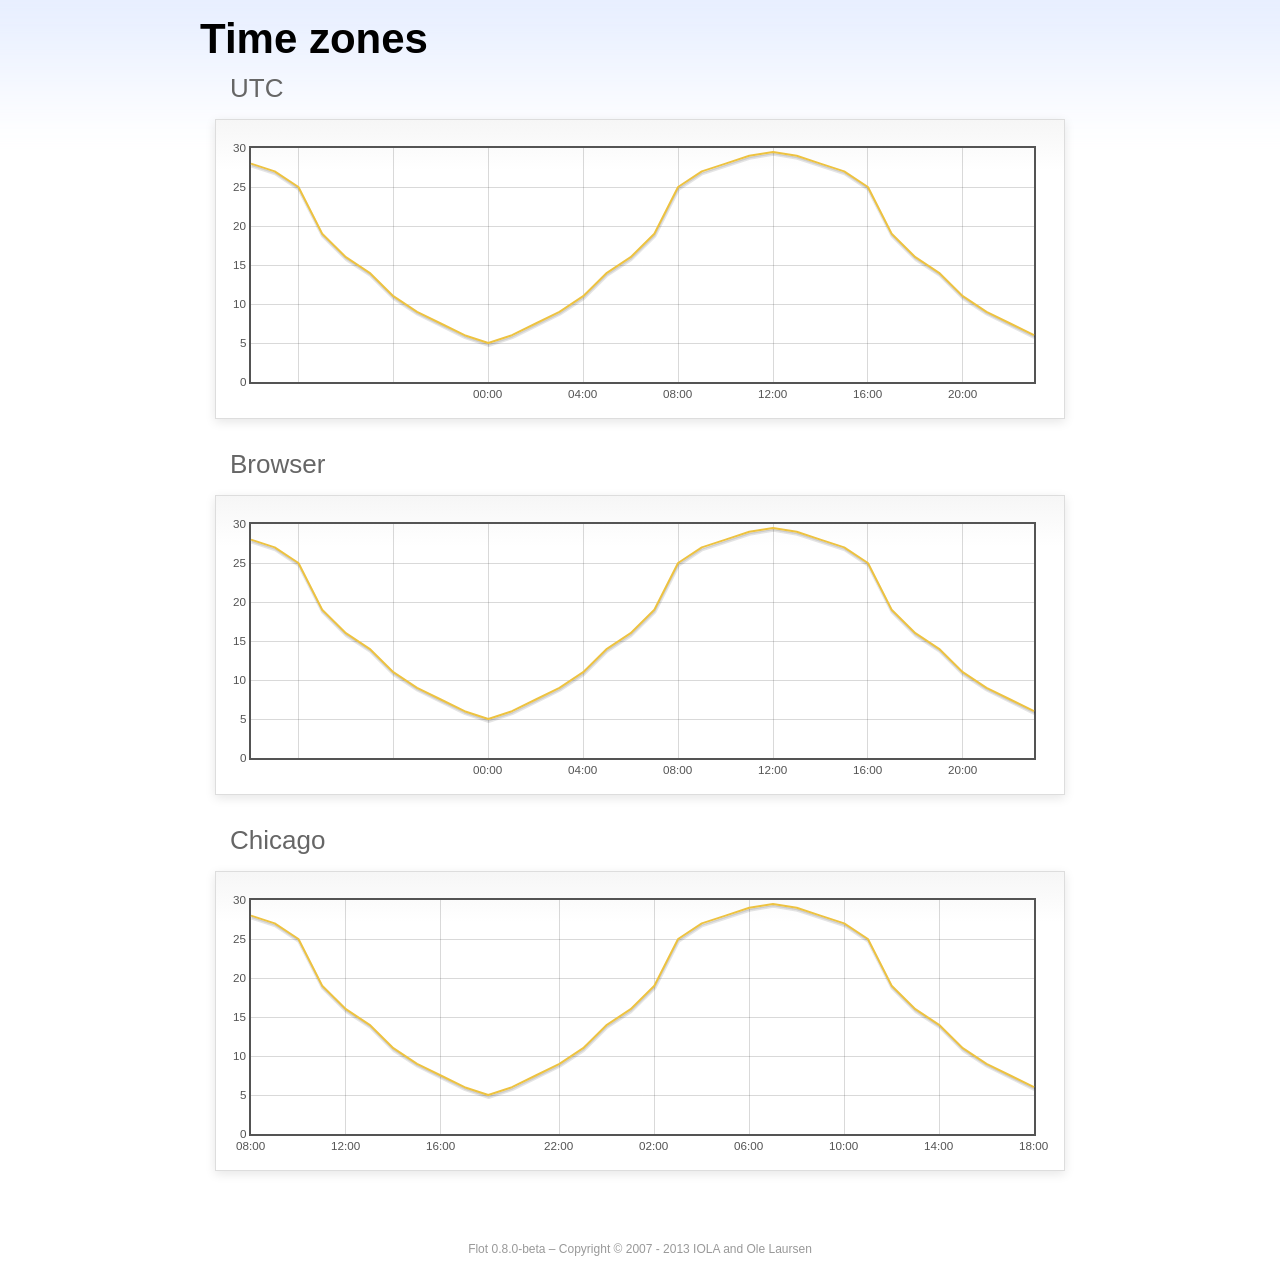
<file: wapp/admin/vendors/flot/examples/axes-time-zones/index.html>
<!DOCTYPE html PUBLIC "-//W3C//DTD HTML 4.01//EN" "http://www.w3.org/TR/html4/strict.dtd">
<html>
<head>
	<meta http-equiv="Content-Type" content="text/html; charset=utf-8">
	<title>Flot Examples: Time zones</title>
	<link href="../examples.css" rel="stylesheet" type="text/css">
	<!--[if lte IE 8]><script language="javascript" type="text/javascript" src="../../excanvas.min.js"></script><![endif]-->
	<script language="javascript" type="text/javascript" src="../../jquery.js"></script>
	<script language="javascript" type="text/javascript" src="../../jquery.flot.js"></script>
	<script language="javascript" type="text/javascript" src="../../jquery.flot.time.js"></script>
	<script language="javascript" type="text/javascript" src="date.js"></script>
	<script type="text/javascript">

	$(function() {

		timezoneJS.timezone.zoneFileBasePath = "tz";
		timezoneJS.timezone.defaultZoneFile = [];
		timezoneJS.timezone.init({async: false});

		var d = [
			[Date.UTC(2011, 2, 12, 14, 0, 0), 28],
			[Date.UTC(2011, 2, 12, 15, 0, 0), 27],
			[Date.UTC(2011, 2, 12, 16, 0, 0), 25],
			[Date.UTC(2011, 2, 12, 17, 0, 0), 19],
			[Date.UTC(2011, 2, 12, 18, 0, 0), 16],
			[Date.UTC(2011, 2, 12, 19, 0, 0), 14],
			[Date.UTC(2011, 2, 12, 20, 0, 0), 11],
			[Date.UTC(2011, 2, 12, 21, 0, 0), 9],
			[Date.UTC(2011, 2, 12, 22, 0, 0), 7.5],
			[Date.UTC(2011, 2, 12, 23, 0, 0), 6],
			[Date.UTC(2011, 2, 13, 0, 0, 0), 5],
			[Date.UTC(2011, 2, 13, 1, 0, 0), 6],
			[Date.UTC(2011, 2, 13, 2, 0, 0), 7.5],
			[Date.UTC(2011, 2, 13, 3, 0, 0), 9],
			[Date.UTC(2011, 2, 13, 4, 0, 0), 11],
			[Date.UTC(2011, 2, 13, 5, 0, 0), 14],
			[Date.UTC(2011, 2, 13, 6, 0, 0), 16],
			[Date.UTC(2011, 2, 13, 7, 0, 0), 19],
			[Date.UTC(2011, 2, 13, 8, 0, 0), 25],
			[Date.UTC(2011, 2, 13, 9, 0, 0), 27],
			[Date.UTC(2011, 2, 13, 10, 0, 0), 28],
			[Date.UTC(2011, 2, 13, 11, 0, 0), 29],
			[Date.UTC(2011, 2, 13, 12, 0, 0), 29.5],
			[Date.UTC(2011, 2, 13, 13, 0, 0), 29],
			[Date.UTC(2011, 2, 13, 14, 0, 0), 28],
			[Date.UTC(2011, 2, 13, 15, 0, 0), 27],
			[Date.UTC(2011, 2, 13, 16, 0, 0), 25],
			[Date.UTC(2011, 2, 13, 17, 0, 0), 19],
			[Date.UTC(2011, 2, 13, 18, 0, 0), 16],
			[Date.UTC(2011, 2, 13, 19, 0, 0), 14],
			[Date.UTC(2011, 2, 13, 20, 0, 0), 11],
			[Date.UTC(2011, 2, 13, 21, 0, 0), 9],
			[Date.UTC(2011, 2, 13, 22, 0, 0), 7.5],
			[Date.UTC(2011, 2, 13, 23, 0, 0), 6]
		];

		var plot = $.plot("#placeholderUTC", [d], {
			xaxis: {
				mode: "time"
			}
		});

		var plot = $.plot("#placeholderLocal", [d], {
			xaxis: {
				mode: "time",
				timezone: "browser"
			}
		});

		var plot = $.plot("#placeholderChicago", [d], {
			xaxis: {
				mode: "time",
				timezone: "America/Chicago"
			}
		});

		// Add the Flot version string to the footer

		$("#footer").prepend("Flot " + $.plot.version + " &ndash; ");
	});

	</script>
</head>
<body>

	<div id="header">
		<h2>Time zones</h2>
	</div>

	<div id="content">

		<h3>UTC</h3>
		<div class="demo-container" style="height: 300px;">
			<div id="placeholderUTC" class="demo-placeholder"></div>
		</div>

		<h3>Browser</h3>
		<div class="demo-container" style="height: 300px;">
			<div id="placeholderLocal" class="demo-placeholder"></div>
		</div>

		<h3>Chicago</h3>
		<div class="demo-container" style="height: 300px;">
			<div id="placeholderChicago" class="demo-placeholder"></div>
		</div>

	</div>

	<div id="footer">
		Copyright &copy; 2007 - 2013 IOLA and Ole Laursen
	</div>

</body>
</html>
</file>
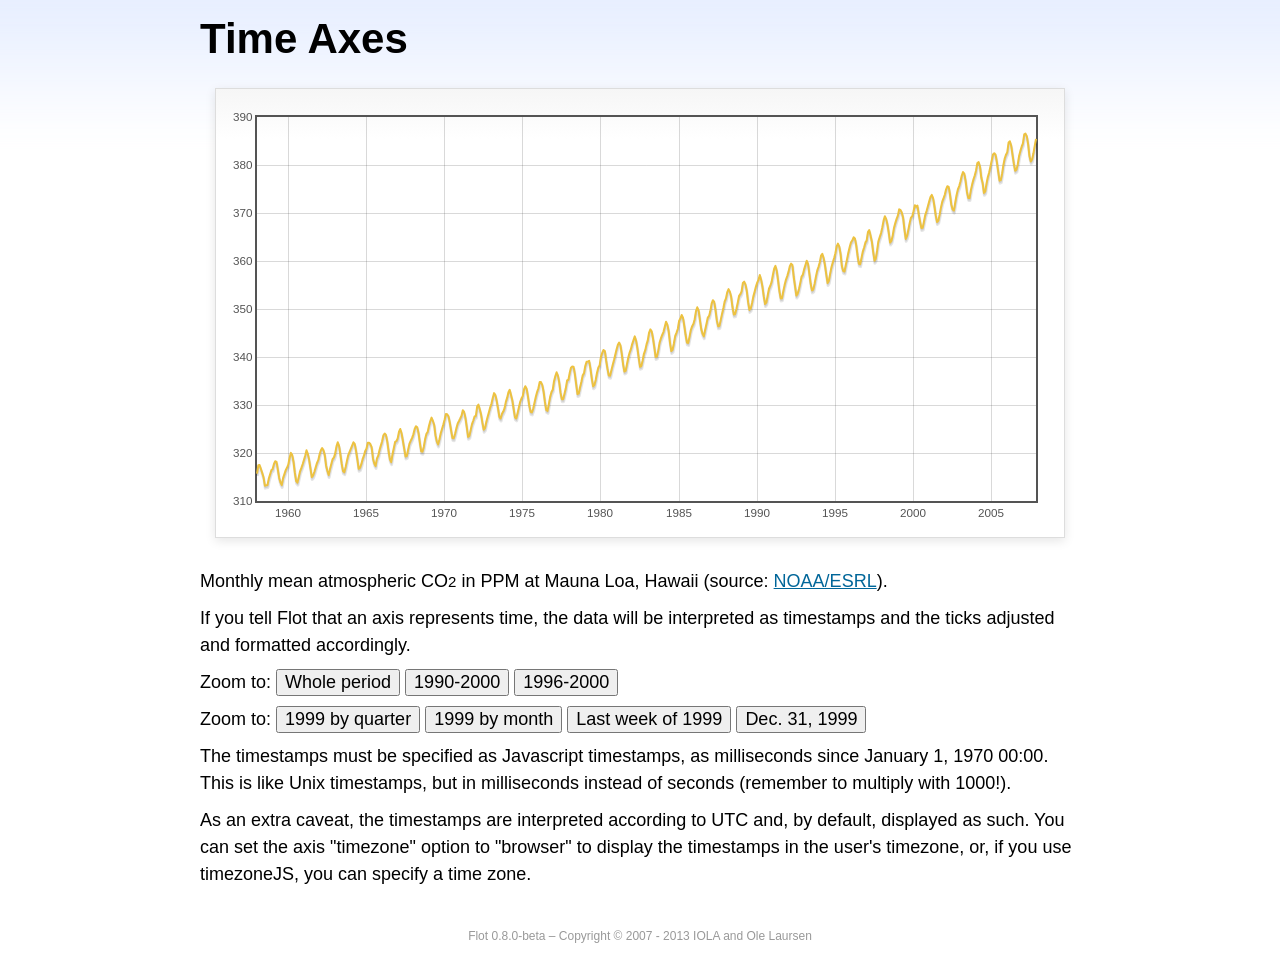
<file: wapp/admin/vendors/flot/examples/axes-time/index.html>
<!DOCTYPE html PUBLIC "-//W3C//DTD HTML 4.01//EN" "http://www.w3.org/TR/html4/strict.dtd">
<html>
<head>
	<meta http-equiv="Content-Type" content="text/html; charset=utf-8">
	<title>Flot Examples: Time Axes</title>
	<link href="../examples.css" rel="stylesheet" type="text/css">
	<!--[if lte IE 8]><script language="javascript" type="text/javascript" src="../../excanvas.min.js"></script><![endif]-->
	<script language="javascript" type="text/javascript" src="../../jquery.js"></script>
	<script language="javascript" type="text/javascript" src="../../jquery.flot.js"></script>
	<script language="javascript" type="text/javascript" src="../../jquery.flot.time.js"></script>
	<script type="text/javascript">

	$(function() {

		var d = [[-373597200000, 315.71], [-370918800000, 317.45], [-368326800000, 317.50], [-363056400000, 315.86], [-360378000000, 314.93], [-357699600000, 313.19], [-352429200000, 313.34], [-349837200000, 314.67], [-347158800000, 315.58], [-344480400000, 316.47], [-342061200000, 316.65], [-339382800000, 317.71], [-336790800000, 318.29], [-334112400000, 318.16], [-331520400000, 316.55], [-328842000000, 314.80], [-326163600000, 313.84], [-323571600000, 313.34], [-320893200000, 314.81], [-318301200000, 315.59], [-315622800000, 316.43], [-312944400000, 316.97], [-310438800000, 317.58], [-307760400000, 319.03], [-305168400000, 320.03], [-302490000000, 319.59], [-299898000000, 318.18], [-297219600000, 315.91], [-294541200000, 314.16], [-291949200000, 313.83], [-289270800000, 315.00], [-286678800000, 316.19], [-284000400000, 316.89], [-281322000000, 317.70], [-278902800000, 318.54], [-276224400000, 319.48], [-273632400000, 320.58], [-270954000000, 319.78], [-268362000000, 318.58], [-265683600000, 316.79], [-263005200000, 314.99], [-260413200000, 315.31], [-257734800000, 316.10], [-255142800000, 317.01], [-252464400000, 317.94], [-249786000000, 318.56], [-247366800000, 319.69], [-244688400000, 320.58], [-242096400000, 321.01], [-239418000000, 320.61], [-236826000000, 319.61], [-234147600000, 317.40], [-231469200000, 316.26], [-228877200000, 315.42], [-226198800000, 316.69], [-223606800000, 317.69], [-220928400000, 318.74], [-218250000000, 319.08], [-215830800000, 319.86], [-213152400000, 321.39], [-210560400000, 322.24], [-207882000000, 321.47], [-205290000000, 319.74], [-202611600000, 317.77], [-199933200000, 316.21], [-197341200000, 315.99], [-194662800000, 317.07], [-192070800000, 318.36], [-189392400000, 319.57], [-178938000000, 322.23], [-176259600000, 321.89], [-173667600000, 320.44], [-170989200000, 318.70], [-168310800000, 316.70], [-165718800000, 316.87], [-163040400000, 317.68], [-160448400000, 318.71], [-157770000000, 319.44], [-155091600000, 320.44], [-152672400000, 320.89], [-149994000000, 322.13], [-147402000000, 322.16], [-144723600000, 321.87], [-142131600000, 321.21], [-139453200000, 318.87], [-136774800000, 317.81], [-134182800000, 317.30], [-131504400000, 318.87], [-128912400000, 319.42], [-126234000000, 320.62], [-123555600000, 321.59], [-121136400000, 322.39], [-118458000000, 323.70], [-115866000000, 324.07], [-113187600000, 323.75], [-110595600000, 322.40], [-107917200000, 320.37], [-105238800000, 318.64], [-102646800000, 318.10], [-99968400000, 319.79], [-97376400000, 321.03], [-94698000000, 322.33], [-92019600000, 322.50], [-89600400000, 323.04], [-86922000000, 324.42], [-84330000000, 325.00], [-81651600000, 324.09], [-79059600000, 322.55], [-76381200000, 320.92], [-73702800000, 319.26], [-71110800000, 319.39], [-68432400000, 320.72], [-65840400000, 321.96], [-63162000000, 322.57], [-60483600000, 323.15], [-57978000000, 323.89], [-55299600000, 325.02], [-52707600000, 325.57], [-50029200000, 325.36], [-47437200000, 324.14], [-44758800000, 322.11], [-42080400000, 320.33], [-39488400000, 320.25], [-36810000000, 321.32], [-34218000000, 322.90], [-31539600000, 324.00], [-28861200000, 324.42], [-26442000000, 325.64], [-23763600000, 326.66], [-21171600000, 327.38], [-18493200000, 326.70], [-15901200000, 325.89], [-13222800000, 323.67], [-10544400000, 322.38], [-7952400000, 321.78], [-5274000000, 322.85], [-2682000000, 324.12], [-3600000, 325.06], [2674800000, 325.98], [5094000000, 326.93], [7772400000, 328.13], [10364400000, 328.07], [13042800000, 327.66], [15634800000, 326.35], [18313200000, 324.69], [20991600000, 323.10], [23583600000, 323.07], [26262000000, 324.01], [28854000000, 325.13], [31532400000, 326.17], [34210800000, 326.68], [36630000000, 327.18], [39308400000, 327.78], [41900400000, 328.92], [44578800000, 328.57], [47170800000, 327.37], [49849200000, 325.43], [52527600000, 323.36], [55119600000, 323.56], [57798000000, 324.80], [60390000000, 326.01], [63068400000, 326.77], [65746800000, 327.63], [68252400000, 327.75], [70930800000, 329.72], [73522800000, 330.07], [76201200000, 329.09], [78793200000, 328.05], [81471600000, 326.32], [84150000000, 324.84], [86742000000, 325.20], [89420400000, 326.50], [92012400000, 327.55], [94690800000, 328.54], [97369200000, 329.56], [99788400000, 330.30], [102466800000, 331.50], [105058800000, 332.48], [107737200000, 332.07], [110329200000, 330.87], [113007600000, 329.31], [115686000000, 327.51], [118278000000, 327.18], [120956400000, 328.16], [123548400000, 328.64], [126226800000, 329.35], [128905200000, 330.71], [131324400000, 331.48], [134002800000, 332.65], [136594800000, 333.16], [139273200000, 332.06], [141865200000, 330.99], [144543600000, 329.17], [147222000000, 327.41], [149814000000, 327.20], [152492400000, 328.33], [155084400000, 329.50], [157762800000, 330.68], [160441200000, 331.41], [162860400000, 331.85], [165538800000, 333.29], [168130800000, 333.91], [170809200000, 333.40], [173401200000, 331.78], [176079600000, 329.88], [178758000000, 328.57], [181350000000, 328.46], [184028400000, 329.26], [189298800000, 331.71], [191977200000, 332.76], [194482800000, 333.48], [197161200000, 334.78], [199753200000, 334.78], [202431600000, 334.17], [205023600000, 332.78], [207702000000, 330.64], [210380400000, 328.95], [212972400000, 328.77], [215650800000, 330.23], [218242800000, 331.69], [220921200000, 332.70], [223599600000, 333.24], [226018800000, 334.96], [228697200000, 336.04], [231289200000, 336.82], [233967600000, 336.13], [236559600000, 334.73], [239238000000, 332.52], [241916400000, 331.19], [244508400000, 331.19], [247186800000, 332.35], [249778800000, 333.47], [252457200000, 335.11], [255135600000, 335.26], [257554800000, 336.60], [260233200000, 337.77], [262825200000, 338.00], [265503600000, 337.99], [268095600000, 336.48], [270774000000, 334.37], [273452400000, 332.27], [276044400000, 332.41], [278722800000, 333.76], [281314800000, 334.83], [283993200000, 336.21], [286671600000, 336.64], [289090800000, 338.12], [291769200000, 339.02], [294361200000, 339.02], [297039600000, 339.20], [299631600000, 337.58], [302310000000, 335.55], [304988400000, 333.89], [307580400000, 334.14], [310258800000, 335.26], [312850800000, 336.71], [315529200000, 337.81], [318207600000, 338.29], [320713200000, 340.04], [323391600000, 340.86], [325980000000, 341.47], [328658400000, 341.26], [331250400000, 339.29], [333928800000, 337.60], [336607200000, 336.12], [339202800000, 336.08], [341881200000, 337.22], [344473200000, 338.34], [347151600000, 339.36], [349830000000, 340.51], [352249200000, 341.57], [354924000000, 342.56], [357516000000, 343.01], [360194400000, 342.47], [362786400000, 340.71], [365464800000, 338.52], [368143200000, 336.96], [370738800000, 337.13], [373417200000, 338.58], [376009200000, 339.89], [378687600000, 340.93], [381366000000, 341.69], [383785200000, 342.69], [389052000000, 344.30], [391730400000, 343.43], [394322400000, 341.88], [397000800000, 339.89], [399679200000, 337.95], [402274800000, 338.10], [404953200000, 339.27], [407545200000, 340.67], [410223600000, 341.42], [412902000000, 342.68], [415321200000, 343.46], [417996000000, 345.10], [420588000000, 345.76], [423266400000, 345.36], [425858400000, 343.91], [428536800000, 342.05], [431215200000, 340.00], [433810800000, 340.12], [436489200000, 341.33], [439081200000, 342.94], [441759600000, 343.87], [444438000000, 344.60], [446943600000, 345.20], [452210400000, 347.36], [454888800000, 346.74], [457480800000, 345.41], [460159200000, 343.01], [462837600000, 341.23], [465433200000, 341.52], [468111600000, 342.86], [470703600000, 344.41], [473382000000, 345.09], [476060400000, 345.89], [478479600000, 347.49], [481154400000, 348.00], [483746400000, 348.75], [486424800000, 348.19], [489016800000, 346.54], [491695200000, 344.63], [494373600000, 343.03], [496969200000, 342.92], [499647600000, 344.24], [502239600000, 345.62], [504918000000, 346.43], [507596400000, 346.94], [510015600000, 347.88], [512690400000, 349.57], [515282400000, 350.35], [517960800000, 349.72], [520552800000, 347.78], [523231200000, 345.86], [525909600000, 344.84], [528505200000, 344.32], [531183600000, 345.67], [533775600000, 346.88], [536454000000, 348.19], [539132400000, 348.55], [541551600000, 349.52], [544226400000, 351.12], [546818400000, 351.84], [549496800000, 351.49], [552088800000, 349.82], [554767200000, 347.63], [557445600000, 346.38], [560041200000, 346.49], [562719600000, 347.75], [565311600000, 349.03], [567990000000, 350.20], [570668400000, 351.61], [573174000000, 352.22], [575848800000, 353.53], [578440800000, 354.14], [581119200000, 353.62], [583711200000, 352.53], [586389600000, 350.41], [589068000000, 348.84], [591663600000, 348.94], [594342000000, 350.04], [596934000000, 351.29], [599612400000, 352.72], [602290800000, 353.10], [604710000000, 353.65], [607384800000, 355.43], [609976800000, 355.70], [612655200000, 355.11], [615247200000, 353.79], [617925600000, 351.42], [620604000000, 349.81], [623199600000, 350.11], [625878000000, 351.26], [628470000000, 352.63], [631148400000, 353.64], [633826800000, 354.72], [636246000000, 355.49], [638920800000, 356.09], [641512800000, 357.08], [644191200000, 356.11], [646783200000, 354.70], [649461600000, 352.68], [652140000000, 351.05], [654735600000, 351.36], [657414000000, 352.81], [660006000000, 354.22], [662684400000, 354.85], [665362800000, 355.66], [667782000000, 357.04], [670456800000, 358.40], [673048800000, 359.00], [675727200000, 357.99], [678319200000, 356.00], [680997600000, 353.78], [683676000000, 352.20], [686271600000, 352.22], [688950000000, 353.70], [691542000000, 354.98], [694220400000, 356.09], [696898800000, 356.85], [699404400000, 357.73], [702079200000, 358.91], [704671200000, 359.45], [707349600000, 359.19], [709941600000, 356.72], [712620000000, 354.79], [715298400000, 352.79], [717894000000, 353.20], [720572400000, 354.15], [723164400000, 355.39], [725842800000, 356.77], [728521200000, 357.17], [730940400000, 358.26], [733615200000, 359.16], [736207200000, 360.07], [738885600000, 359.41], [741477600000, 357.44], [744156000000, 355.30], [746834400000, 353.87], [749430000000, 354.04], [752108400000, 355.27], [754700400000, 356.70], [757378800000, 358.00], [760057200000, 358.81], [762476400000, 359.68], [765151200000, 361.13], [767743200000, 361.48], [770421600000, 360.60], [773013600000, 359.20], [775692000000, 357.23], [778370400000, 355.42], [780966000000, 355.89], [783644400000, 357.41], [786236400000, 358.74], [788914800000, 359.73], [791593200000, 360.61], [794012400000, 361.58], [796687200000, 363.05], [799279200000, 363.62], [801957600000, 363.03], [804549600000, 361.55], [807228000000, 358.94], [809906400000, 357.93], [812502000000, 357.80], [815180400000, 359.22], [817772400000, 360.44], [820450800000, 361.83], [823129200000, 362.95], [825634800000, 363.91], [828309600000, 364.28], [830901600000, 364.94], [833580000000, 364.70], [836172000000, 363.31], [838850400000, 361.15], [841528800000, 359.40], [844120800000, 359.34], [846802800000, 360.62], [849394800000, 361.96], [852073200000, 362.81], [854751600000, 363.87], [857170800000, 364.25], [859845600000, 366.02], [862437600000, 366.46], [865116000000, 365.32], [867708000000, 364.07], [870386400000, 361.95], [873064800000, 360.06], [875656800000, 360.49], [878338800000, 362.19], [880930800000, 364.12], [883609200000, 364.99], [886287600000, 365.82], [888706800000, 366.95], [891381600000, 368.42], [893973600000, 369.33], [896652000000, 368.78], [899244000000, 367.59], [901922400000, 365.84], [904600800000, 363.83], [907192800000, 364.18], [909874800000, 365.34], [912466800000, 366.93], [915145200000, 367.94], [917823600000, 368.82], [920242800000, 369.46], [922917600000, 370.77], [925509600000, 370.66], [928188000000, 370.10], [930780000000, 369.08], [933458400000, 366.66], [936136800000, 364.60], [938728800000, 365.17], [941410800000, 366.51], [944002800000, 367.89], [946681200000, 369.04], [949359600000, 369.35], [951865200000, 370.38], [954540000000, 371.63], [957132000000, 371.32], [959810400000, 371.53], [962402400000, 369.75], [965080800000, 368.23], [967759200000, 366.87], [970351200000, 366.94], [973033200000, 368.27], [975625200000, 369.64], [978303600000, 370.46], [980982000000, 371.44], [983401200000, 372.37], [986076000000, 373.33], [988668000000, 373.77], [991346400000, 373.09], [993938400000, 371.51], [996616800000, 369.55], [999295200000, 368.12], [1001887200000, 368.38], [1004569200000, 369.66], [1007161200000, 371.11], [1009839600000, 372.36], [1012518000000, 373.09], [1014937200000, 373.81], [1017612000000, 374.93], [1020204000000, 375.58], [1022882400000, 375.44], [1025474400000, 373.86], [1028152800000, 371.77], [1030831200000, 370.73], [1033423200000, 370.50], [1036105200000, 372.18], [1038697200000, 373.70], [1041375600000, 374.92], [1044054000000, 375.62], [1046473200000, 376.51], [1049148000000, 377.75], [1051740000000, 378.54], [1054418400000, 378.20], [1057010400000, 376.68], [1059688800000, 374.43], [1062367200000, 373.11], [1064959200000, 373.10], [1067641200000, 374.77], [1070233200000, 375.97], [1072911600000, 377.03], [1075590000000, 377.87], [1078095600000, 378.88], [1080770400000, 380.42], [1083362400000, 380.62], [1086040800000, 379.70], [1088632800000, 377.43], [1091311200000, 376.32], [1093989600000, 374.19], [1096581600000, 374.47], [1099263600000, 376.15], [1101855600000, 377.51], [1104534000000, 378.43], [1107212400000, 379.70], [1109631600000, 380.92], [1112306400000, 382.18], [1114898400000, 382.45], [1117576800000, 382.14], [1120168800000, 380.60], [1122847200000, 378.64], [1125525600000, 376.73], [1128117600000, 376.84], [1130799600000, 378.29], [1133391600000, 380.06], [1136070000000, 381.40], [1138748400000, 382.20], [1141167600000, 382.66], [1143842400000, 384.69], [1146434400000, 384.94], [1149112800000, 384.01], [1151704800000, 382.14], [1154383200000, 380.31], [1157061600000, 378.81], [1159653600000, 379.03], [1162335600000, 380.17], [1164927600000, 381.85], [1167606000000, 382.94], [1170284400000, 383.86], [1172703600000, 384.49], [1175378400000, 386.37], [1177970400000, 386.54], [1180648800000, 385.98], [1183240800000, 384.36], [1185919200000, 381.85], [1188597600000, 380.74], [1191189600000, 381.15], [1193871600000, 382.38], [1196463600000, 383.94], [1199142000000, 385.44]]; 

		$.plot("#placeholder", [d], {
			xaxis: { mode: "time" }
		});

		$("#whole").click(function () {
			$.plot("#placeholder", [d], {
				xaxis: { mode: "time" }
			});
		});

		$("#nineties").click(function () {
			$.plot("#placeholder", [d], {
				xaxis: {
					mode: "time",
					min: (new Date(1990, 0, 1)).getTime(),
					max: (new Date(2000, 0, 1)).getTime()
				}
			});
		});

		$("#latenineties").click(function () {
			$.plot("#placeholder", [d], {
				xaxis: {
					mode: "time",
					minTickSize: [1, "year"],
					min: (new Date(1996, 0, 1)).getTime(),
					max: (new Date(2000, 0, 1)).getTime()
				}
			});
		});

		$("#ninetyninequarters").click(function () {
			$.plot("#placeholder", [d], {
				xaxis: {
					mode: "time",
					minTickSize: [1, "quarter"],
					min: (new Date(1999, 0, 1)).getTime(),
					max: (new Date(2000, 0, 1)).getTime()
				}
			});
		});

		$("#ninetynine").click(function () {
			$.plot("#placeholder", [d], {
				xaxis: {
					mode: "time",
					minTickSize: [1, "month"],
					min: (new Date(1999, 0, 1)).getTime(),
					max: (new Date(2000, 0, 1)).getTime()
				}
			});
		});

		$("#lastweekninetynine").click(function () {
			$.plot("#placeholder", [d], {
				xaxis: {
					mode: "time",
					minTickSize: [1, "day"],
					min: (new Date(1999, 11, 25)).getTime(),
					max: (new Date(2000, 0, 1)).getTime(),
					timeformat: "%a"
				}
			});
		});

		$("#lastdayninetynine").click(function () {
			$.plot("#placeholder", [d], {
				xaxis: {
					mode: "time",
					minTickSize: [1, "hour"],
					min: (new Date(1999, 11, 31)).getTime(),
					max: (new Date(2000, 0, 1)).getTime(),
					twelveHourClock: true
				}
			});
		});

		// Add the Flot version string to the footer

		$("#footer").prepend("Flot " + $.plot.version + " &ndash; ");
	});

	</script>
</head>
<body>

	<div id="header">
		<h2>Time Axes</h2>
	</div>

	<div id="content">

		<div class="demo-container">
			<div id="placeholder" class="demo-placeholder"></div>
		</div>

		<p>Monthly mean atmospheric CO<sub>2</sub> in PPM at Mauna Loa, Hawaii (source: <a href="http://www.esrl.noaa.gov/gmd/ccgg/trends/">NOAA/ESRL</a>).</p>

		<p>If you tell Flot that an axis represents time, the data will be interpreted as timestamps and the ticks adjusted and formatted accordingly.</p>

		<p>Zoom to: <button id="whole">Whole period</button>
		<button id="nineties">1990-2000</button>
		<button id="latenineties">1996-2000</button></p>

		<p>Zoom to: <button id="ninetyninequarters">1999 by quarter</button>
		<button id="ninetynine">1999 by month</button>
		<button id="lastweekninetynine">Last week of 1999</button>
		<button id="lastdayninetynine">Dec. 31, 1999</button></p>

		<p>The timestamps must be specified as Javascript timestamps, as milliseconds since January 1, 1970 00:00. This is like Unix timestamps, but in milliseconds instead of seconds (remember to multiply with 1000!).</p>

		<p>As an extra caveat, the timestamps are interpreted according to UTC and, by default, displayed as such. You can set the axis "timezone" option to "browser" to display the timestamps in the user's timezone, or, if you use timezoneJS, you can specify a time zone.</p>

	</div>

	<div id="footer">
		Copyright &copy; 2007 - 2013 IOLA and Ole Laursen
	</div>

</body>
</html>
</file>
<file: wapp/admin/vendors/ckeditor/samples/sample.css>
/*
Copyright (c) 2003-2013, CKSource - Frederico Knabben. All rights reserved.
For licensing, see LICENSE.md or http://ckeditor.com/license
*/

html, body, h1, h2, h3, h4, h5, h6, div, span, blockquote, p, address, form, fieldset, img, ul, ol, dl, dt, dd, li, hr, table, td, th, strong, em, sup, sub, dfn, ins, del, q, cite, var, samp, code, kbd, tt, pre
{
	line-height: 1.5em;
}

body
{
	padding: 10px 30px;
}

input, textarea, select, option, optgroup, button, td, th
{
	font-size: 100%;
}

pre, code, kbd, samp, tt
{
	font-family: monospace,monospace;
	font-size: 1em;
}

body {
    width: 960px;
    margin: 0 auto;
}

code
{
	background: #f3f3f3;
	border: 1px solid #ddd;
	padding: 1px 4px;

	-moz-border-radius: 3px;
	-webkit-border-radius: 3px;
	border-radius: 3px;
}

abbr
{
	border-bottom: 1px dotted #555;
	cursor: pointer;
}

.new
{
	background: #FF7E00;
	border: 1px solid #DA8028;
	color: #fff;
	font-size: 10px;
	font-weight: bold;
	padding: 1px 4px;
	text-shadow: 0 1px 0 #C97626;
	text-transform: uppercase;
	margin: 0 0 0 3px;

	-moz-border-radius: 3px;
	-webkit-border-radius: 3px;
	border-radius: 3px;

	-moz-box-shadow: 0 2px 3px 0 #FFA54E inset;
	-webkit-box-shadow: 0 2px 3px 0 #FFA54E inset;
	box-shadow: 0 2px 3px 0 #FFA54E inset;
}

h1.samples
{
	color: #0782C1;
	font-size: 200%;
	font-weight: normal;
	margin: 0;
	padding: 0;
}

h1.samples a
{
	color: #0782C1;
	text-decoration: none;
	border-bottom: 1px dotted #0782C1;
}

.samples a:hover
{
	border-bottom: 1px dotted #0782C1;
}

h2.samples
{
	color: #000000;
	font-size: 130%;
	margin: 15px 0 0 0;
	padding: 0;
}

p, blockquote, address, form, pre, dl, h1.samples, h2.samples
{
	margin-bottom: 15px;
}

ul.samples
{
	margin-bottom: 15px;
}

.clear
{
	clear: both;
}

fieldset
{
	margin: 0;
	padding: 10px;
}

body, input, textarea
{
	color: #333333;
	font-family: Arial, Helvetica, sans-serif;
}

body
{
	font-size: 75%;
}

a.samples
{
	color: #189DE1;
	text-decoration: none;
}

form
{
	margin: 0;
	padding: 0;
}

pre.samples
{
	background-color: #F7F7F7;
	border: 1px solid #D7D7D7;
	overflow: auto;
	padding: 0.25em;
	white-space: pre-wrap; /* CSS 2.1 */
	word-wrap: break-word; /* IE7 */
	-moz-tab-size: 4;
	-o-tab-size: 4;
	-webkit-tab-size: 4;
	tab-size: 4;
}

#footer
{
	clear: both;
	padding-top: 10px;
}

#footer hr
{
	margin: 10px 0 15px 0;
	height: 1px;
	border: solid 1px gray;
	border-bottom: none;
}

#footer p
{
	margin: 0 10px 10px 10px;
	float: left;
}

#footer #copy
{
	float: right;
}

#outputSample
{
	width: 100%;
	table-layout: fixed;
}

#outputSample thead th
{
	color: #dddddd;
	background-color: #999999;
	padding: 4px;
	white-space: nowrap;
}

#outputSample tbody th
{
	vertical-align: top;
	text-align: left;
}

#outputSample pre
{
	margin: 0;
	padding: 0;
}

.description
{
	border: 1px dotted #B7B7B7;
	margin-bottom: 10px;
	padding: 10px 10px 0;
	overflow: hidden;
}

label
{
	display: block;
	margin-bottom: 6px;
}

/**
 *	CKEditor editables are automatically set with the "cke_editable" class
 *	plus cke_editable_(inline|themed) depending on the editor type.
 */

/* Style a bit the inline editables. */
.cke_editable.cke_editable_inline
{
	cursor: pointer;
}

/* Once an editable element gets focused, the "cke_focus" class is
   added to it, so we can style it differently. */
.cke_editable.cke_editable_inline.cke_focus
{
	box-shadow: inset 0px 0px 20px 3px #ddd, inset 0 0 1px #000;
	outline: none;
	background: #eee;
	cursor: text;
}

/* Avoid pre-formatted overflows inline editable. */
.cke_editable_inline pre
{
	white-space: pre-wrap;
	word-wrap: break-word;
}

/**
 *	Samples index styles.
 */

.twoColumns,
.twoColumnsLeft,
.twoColumnsRight
{
	overflow: hidden;
}

.twoColumnsLeft,
.twoColumnsRight
{
	width: 45%;
}

.twoColumnsLeft
{
	float: left;
}

.twoColumnsRight
{
	float: right;
}

dl.samples
{
	padding: 0 0 0 40px;
}
dl.samples > dt
{
	display: list-item;
	list-style-type: disc;
	list-style-position: outside;
	margin: 0 0 3px;
}
dl.samples > dd
{
	margin: 0 0 3px;
}
.warning
{
    color: #ff0000;
	background-color: #FFCCBA;
    border: 2px dotted #ff0000;
	padding: 15px 10px;
	margin: 10px 0;
}

/* Used on inline samples */

blockquote
{
	font-style: italic;
	font-family: Georgia, Times, "Times New Roman", serif;
	padding: 2px 0;
	border-style: solid;
	border-color: #ccc;
	border-width: 0;
}

.cke_contents_ltr blockquote
{
	padding-left: 20px;
	padding-right: 8px;
	border-left-width: 5px;
}

.cke_contents_rtl blockquote
{
	padding-left: 8px;
	padding-right: 20px;
	border-right-width: 5px;
}

img.right {
    border: 1px solid #ccc;
    float: right;
    margin-left: 15px;
    padding: 5px;
}

img.left {
    border: 1px solid #ccc;
    float: left;
    margin-right: 15px;
    padding: 5px;
}
</file>
<file: wapp/admin/vendors/easypiechart/examples/style.css>
body {
    font: 13px/1.4 'Helvetica Neue', 'Helvetica','Arial', sans-serif;
    color: #333;
}

.container {
    width: 520px;
    margin: auto;
}

h1 {
    border-bottom: 1px solid #d9d9d9;
}

a {
    color: #be2221;
    text-decoration: none;
}

.chart {
    float: left;
    margin: 10px;
}

.percentage,
.label {
    text-align: center;
    color: #333;
    font-weight: 100;
    font-size: 1.2em;
    margin-bottom: 0.3em;
}

.credits {
    padding-top: 0.5em;
    clear: both;
    color: #999;
}

.credits a {
    color: #333;
}

.dark {
    background: #333;
}

.dark .percentage-light,
.dark .label {
    text-align: center;
    color: #999;
    font-weight: 100;
    font-size: 1.2em;
    margin-bottom: 0.3em;
}


.button {
  -webkit-box-shadow: inset 0 0 1px #000, inset 0 1px 0 1px rgba(255,255,255,0.2), 0 1px 1px -1px rgba(0, 0, 0, .5);
  -moz-box-shadow: inset 0 0 1px #000, inset 0 1px 0 1px rgba(255,255,255,0.2), 0 1px 1px -1px rgba(0, 0, 0, .5);
  box-shadow: inset 0 0 1px #000, inset 0 1px 0 1px rgba(255,255,255,0.2), 0 1px 1px -1px rgba(0, 0, 0, .5);
  -webkit-border-radius: 3px;
  -moz-border-radius: 3px;
  border-radius: 3px;
  padding: 6px 20px;
  font-weight: bold;
  text-transform: uppercase;
  display: block;
  margin: auto;
  max-width: 200px;
  text-align: center;
  background-color: #5c5c5c;
  background-image: -moz-linear-gradient(top, #666666, #4d4d4d);
  background-image: -ms-linear-gradient(top, #666666, #4d4d4d);
  background-image: -webkit-gradient(linear, 0 0, 0 100%, from(#666666), to(#4d4d4d));
  background-image: -webkit-linear-gradient(top, #666666, #4d4d4d);
  background-image: -o-linear-gradient(top, #666666, #4d4d4d);
  background-image: linear-gradient(top, #666666, #4d4d4d);
  background-repeat: repeat-x;
  filter: progid:DXImageTransform.Microsoft.gradient(startColorstr='#666666', endColorstr='#4d4d4d', GradientType=0);
  color: #ffffff;
  text-shadow: 0 1px 1px #333333;
}
.button:hover {
  color: #ffffff;
  text-decoration: none;
  background-color: #616161;
  background-image: -moz-linear-gradient(top, #6b6b6b, #525252);
  background-image: -ms-linear-gradient(top, #6b6b6b, #525252);
  background-image: -webkit-gradient(linear, 0 0, 0 100%, from(#6b6b6b), to(#525252));
  background-image: -webkit-linear-gradient(top, #6b6b6b, #525252);
  background-image: -o-linear-gradient(top, #6b6b6b, #525252);
  background-image: linear-gradient(top, #6b6b6b, #525252);
  background-repeat: repeat-x;
  filter: progid:DXImageTransform.Microsoft.gradient(startColorstr='#6b6b6b', endColorstr='#525252', GradientType=0);
}
.button:active {
  background-color: #575757;
  background-image: -moz-linear-gradient(top, #616161, #474747);
  background-image: -ms-linear-gradient(top, #616161, #474747);
  background-image: -webkit-gradient(linear, 0 0, 0 100%, from(#616161), to(#474747));
  background-image: -webkit-linear-gradient(top, #616161, #474747);
  background-image: -o-linear-gradient(top, #616161, #474747);
  background-image: linear-gradient(top, #616161, #474747);
  background-repeat: repeat-x;
  filter: progid:DXImageTransform.Microsoft.gradient(startColorstr='#616161', endColorstr='#474747', GradientType=0);
  -webkit-transform: translate(0, 1px);
  -moz-transform: translate(0, 1px);
  -ms-transform: translate(0, 1px);
  -o-transform: translate(0, 1px);
  transform: translate(0, 1px);
}
.button:disabled {
  background-color: #dddddd;
  background-image: -moz-linear-gradient(top, #e7e7e7, #cdcdcd);
  background-image: -ms-linear-gradient(top, #e7e7e7, #cdcdcd);
  background-image: -webkit-gradient(linear, 0 0, 0 100%, from(#e7e7e7), to(#cdcdcd));
  background-image: -webkit-linear-gradient(top, #e7e7e7, #cdcdcd);
  background-image: -o-linear-gradient(top, #e7e7e7, #cdcdcd);
  background-image: linear-gradient(top, #e7e7e7, #cdcdcd);
  background-repeat: repeat-x;
  filter: progid:DXImageTransform.Microsoft.gradient(startColorstr='#e7e7e7', endColorstr='#cdcdcd', GradientType=0);
  color: #939393;
  text-shadow: 0 1px 1px #fff;
}

@media screen and (max-device-width: 480px) {
  .container{
    width: 100%;
  }
}
</file>
<file: wapp/admin/vendors/flot/examples/examples.css>
* {	padding: 0; margin: 0; vertical-align: top; }

body {
	background: url(background.png) repeat-x;
	font: 18px/1.5em "proxima-nova", Helvetica, Arial, sans-serif;
}

a {	color: #069; }
a:hover { color: #28b; }

h2 {
	margin-top: 15px;
	font: normal 32px "omnes-pro", Helvetica, Arial, sans-serif;
}

h3 {
	margin-left: 30px;
	font: normal 26px "omnes-pro", Helvetica, Arial, sans-serif;
	color: #666;
}

p {
	margin-top: 10px;
}

button {
	font-size: 18px;
	padding: 1px 7px;
}

input {
	font-size: 18px;
}

input[type=checkbox] {
	margin: 7px;
}

#header {
	position: relative;
	width: 900px;
	margin: auto;
}

#header h2 {
	margin-left: 10px;
	vertical-align: middle;
	font-size: 42px;
	font-weight: bold;
	text-decoration: none;
	color: #000;
}

#content {
	width: 880px;
	margin: 0 auto;
	padding: 10px;
}

#footer {
	margin-top: 25px;
	margin-bottom: 10px;
	text-align: center;
	font-size: 12px;
	color: #999;
}

.demo-container {
	box-sizing: border-box;
	width: 850px;
	height: 450px;
	padding: 20px 15px 15px 15px;
	margin: 15px auto 30px auto;
	border: 1px solid #ddd;
	background: #fff;
	background: linear-gradient(#f6f6f6 0, #fff 50px);
	background: -o-linear-gradient(#f6f6f6 0, #fff 50px);
	background: -ms-linear-gradient(#f6f6f6 0, #fff 50px);
	background: -moz-linear-gradient(#f6f6f6 0, #fff 50px);
	background: -webkit-linear-gradient(#f6f6f6 0, #fff 50px);
	box-shadow: 0 3px 10px rgba(0,0,0,0.15);
	-o-box-shadow: 0 3px 10px rgba(0,0,0,0.1);
	-ms-box-shadow: 0 3px 10px rgba(0,0,0,0.1);
	-moz-box-shadow: 0 3px 10px rgba(0,0,0,0.1);
	-webkit-box-shadow: 0 3px 10px rgba(0,0,0,0.1);
}

.demo-placeholder {
	width: 100%;
	height: 100%;
	font-size: 14px;
	line-height: 14px;
}

.legend table {
	border-spacing: 5px;
}
</file>
<file: wapp/userApp/js/animsition-master/sandbox/sandbox.css>
body {
  margin: 0;
  font-family: 'Avenir Next','Helvetica Neue', sans-serif;
}

h1,
h2,
p {
  padding-left:2rem;
  padding-right:2rem;
}

h1 {
  font-size: 2rem;
}
h2 {
  font-size: 1.5rem;
}

.item {
  color: #fff;
  padding-top:2rem;
  padding-bottom:2rem;
  height:200px;
}

.col {
  display: inline-block;
}

.bg-indigo {
  background-color: #3F51B5;
}
.bg-pink {
  background-color: #E91E63;
}
.bg-purple {
  background-color: #673AB7;
}
.bg-cyan {
  background-color: #00BCD4;
}
.bg-yellow {
  background-color: #FFEB3B;
}
.bg-green {
  background-color: #4CAF50;
}
.bg-brown {
  background-color: #795548;
}
.bg-blueGrey {
  background-color: #607D8B;
}
.bg-black {
  background-color: #000;
}
</file>
